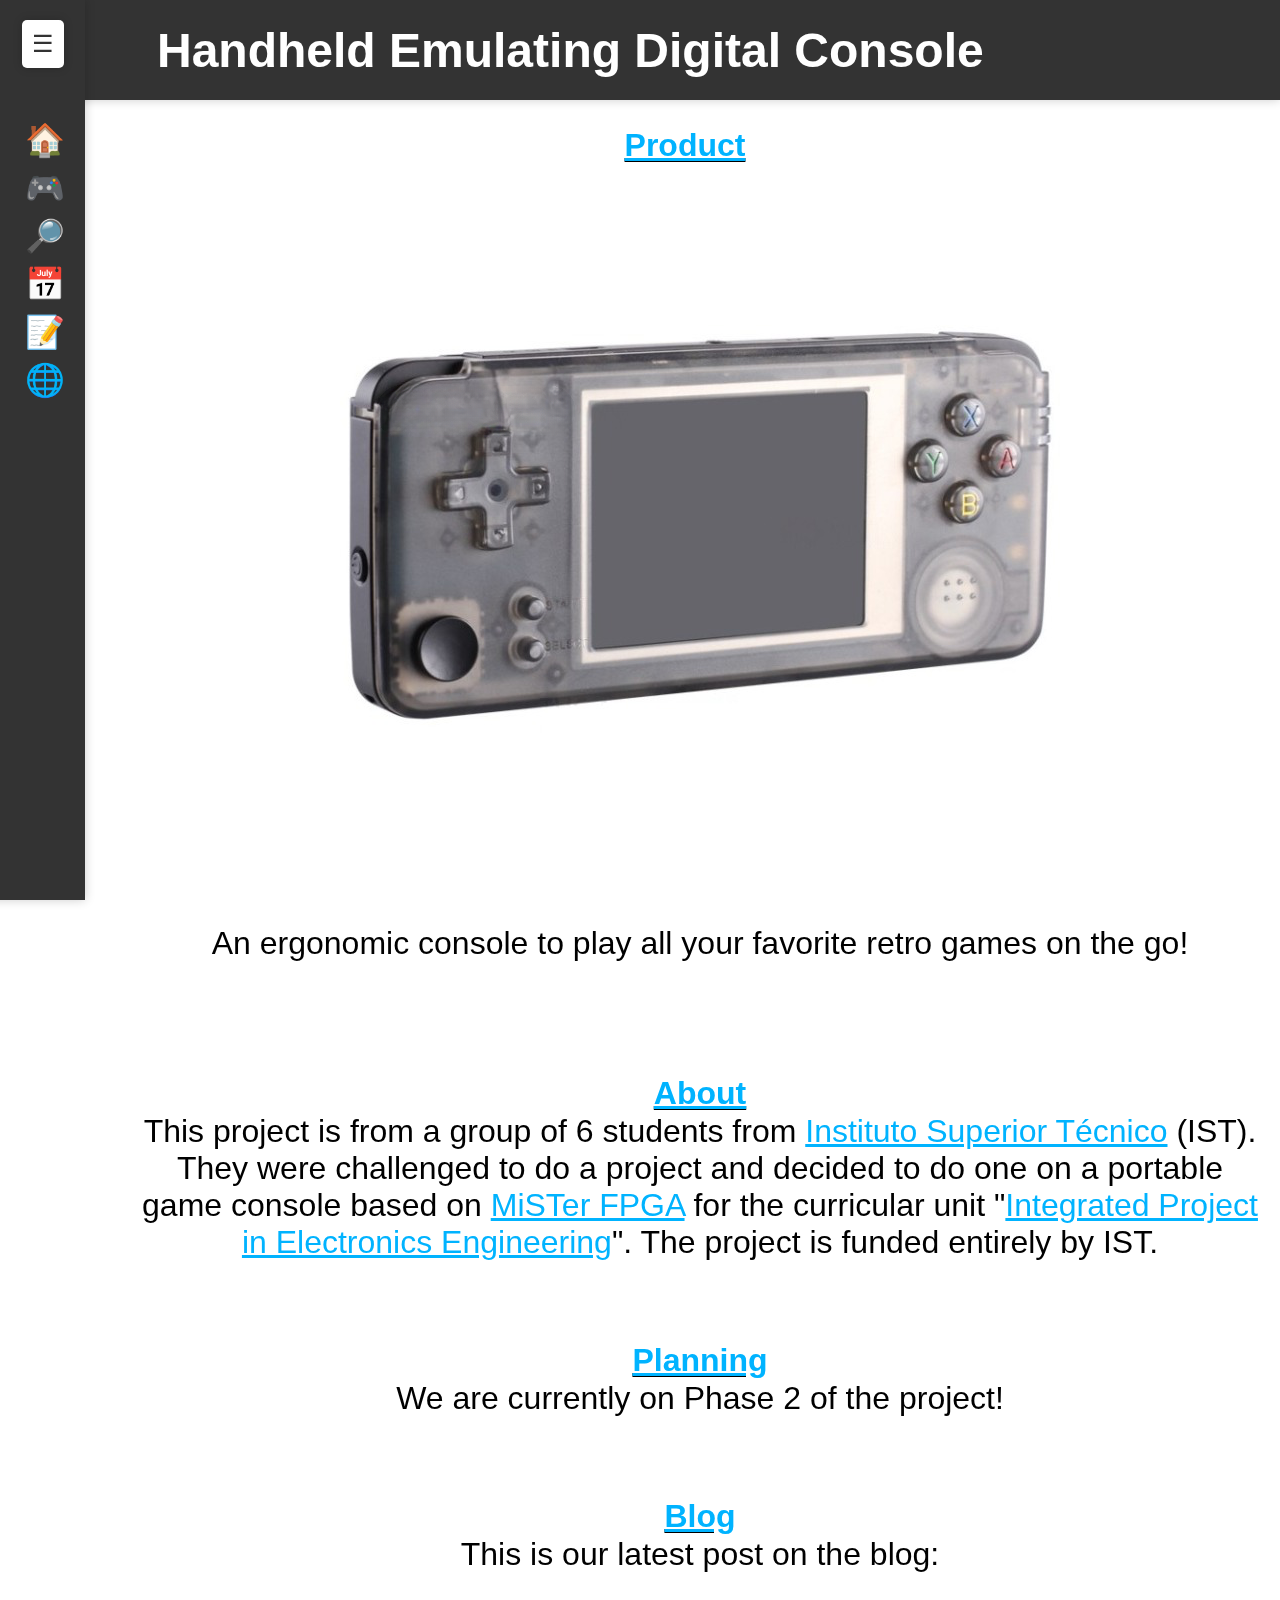
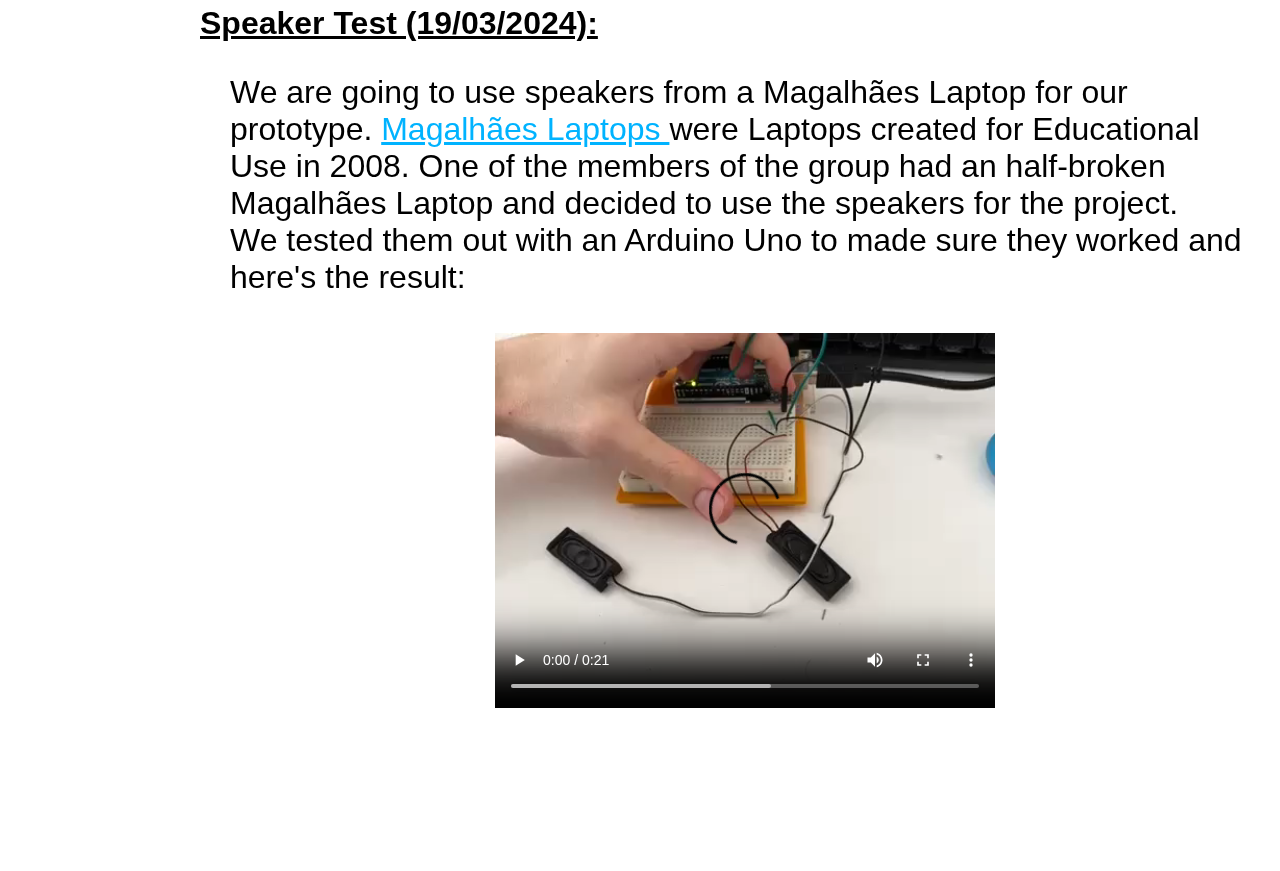
<file: index.html>
<!DOCTYPE html>
<html lang="en">

<head>
    <!-- Google tag (gtag.js) (to track view data)-->
    <script async src="https://www.googletagmanager.com/gtag/js?id=G-NCWCFZ0TM6"></script>
    <script>
        window.dataLayer = window.dataLayer || [];
        function gtag(){dataLayer.push(arguments);}
        gtag('js', new Date());

        gtag('config', 'G-NCWCFZ0TM6');
    </script>


    <meta charset="UTF-8">
    <meta name="viewport" content="width=device-width, initial-scale=1.0">
    <meta name="description" content="HomePage, Category: Gaming, Type: Project, Emulation, Console, Size: Handheld">

    <title>Handheld Emulating Digital Console</title>
    <link rel="icon" type="icon" href="Images/gameboy_favicon.png">
    
    <link rel="stylesheet" href="CSS_Styles/media.css">
    <link rel="stylesheet" href="CSS_Styles/rootAndAll.css">
    <link rel="stylesheet" href="CSS_Styles/header.css">
    <link rel="stylesheet" href="CSS_Styles/body.css">
    <link rel="stylesheet" href="CSS_Styles/main.css">
    <link rel="stylesheet" href="CSS_Styles/menu.css">
    
    <script src="scripts.js" type="text/javascript" defer></script>
</head>

<body>
    <main>
        <section id="home_OnPage">
            <div id="product_home" class="center">
                <h2 class="general_title center">
                    <a href="product.html" target="_self">Product</a>
                </h2>
                <img src="Images/console.webp" alt="Handheld Emulating Digital Console"></img>
                <p>An ergonomic console to play all your favorite retro games on the go!</p>
            </div>
            <br><br>
            
            <div id="about_home">
                <h2 class="general_title center">
                    <a href="about.html" target="_self">About</a>
                </h2>
                <p class="center">
                    This project is from a group of 6 students from
                    <a href="https://tecnico.ulisboa.pt/" target="_blank">Instituto Superior Técnico</a> (IST).
                    They were challenged to do a project and decided to do one on a portable game console based on
                    <a href="https://mister-devel.github.io/MkDocs_MiSTer/" target="_blank">MiSTer FPGA</a>
                    for the curricular unit
                    "<a href="https://fenix.tecnico.ulisboa.pt/disciplinas/PI113/2023-2024/2-semestre" target="_blank">Integrated Project in Electronics Engineering</a>".
                    The project is funded entirely by IST.
                </p>
            </div>
            <br><br>

            <div id="planning_home">
                <h2 class="general_title center">
                    <a href="planning.html" target="_self">Planning</a>
                </h2>
                <p class="center">We are currently on Phase 2 of the project!</p>
            </div>
            <br><br>

            <div id="changelog_home">
                <h2 class="general_title center">
                    <a href="changelog.html" target="_self">Blog</a>
                </h2>
                <p class="center">This is our latest post on the blog:</p>
                
                <div id="Update_13">
                    <h3 class="general_title">Speaker Test (19/03/2024):</h3>
                    <p class="tabbingLVL2">
                        We are going to use speakers from a Magalhães Laptop for our prototype.
                        <a href="https://pt.wikipedia.org/wiki/Portátil_Magalhães" target="_self">
                            Magalhães Laptops
                        </a>
                        were Laptops created for Educational Use in 2008.
                        One of the members of the group had an half-broken Magalhães Laptop
                        and decided to use the speakers for the project.<br>
                        We tested them out with an Arduino Uno to made sure they worked
                        and here's the result:<br><br>
                        <video class="center format_video_v" width="75%" height="auto" controls>
                            <source src="Video/Speaker_Test.mov" type="video/mp4">
                            Your browser does not support the video tag.
                        </video>
                    </p>
                    <br>
                </div>
            </div>
            <br><br>

        </section>
    </main>
</body>

</html>
</file>
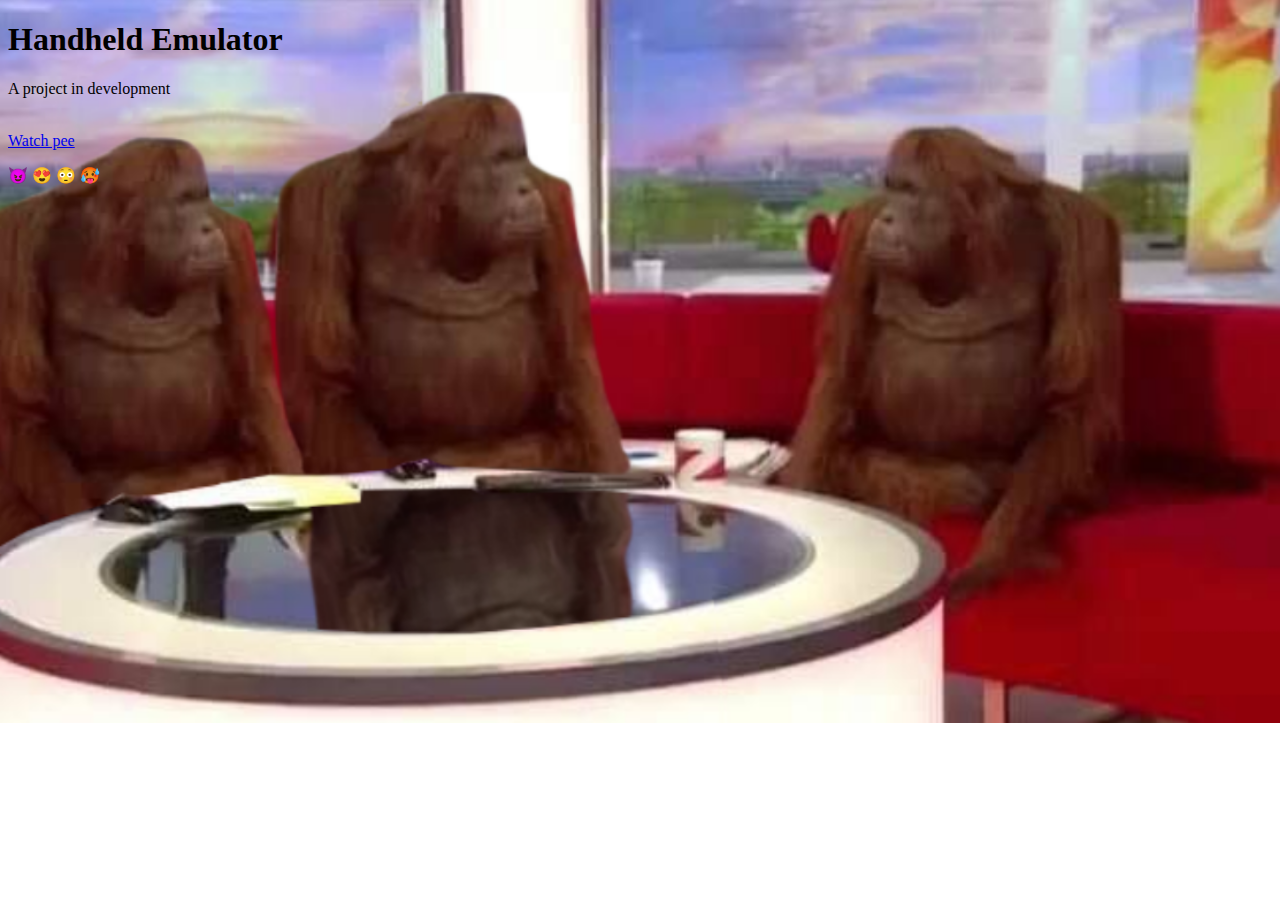
<file: Site/index.html>
<!DOCTYPE html>
<html lang="en">
<head>
    <meta charset="UTF-8"/>
    <title>Handheld Emulator </title>
    <link rel = "icon" href =  
"https://cdn3.iconfinder.com/data/icons/object-emoji/50/Gameboy-512.png" 
            type = "image/x-icon"> 
</head>

<body style='background-image: url("xdd.png") ; background-repeat: no-repeat; background-size: cover;'>
    <h1 title="title">Handheld Emulator</h1>
    <p>A project in development</p>
    <p></p>
    <br>
        <a target="_blank" rel="noopener noreferrer" href="https://www.youtube.com/watch?v=dQw4w9WgXcQ">Watch pee</a>
    </br>
    <p>&#128520 &#128525 &#128563 &#129397</p>
</body>
</html>
</file>
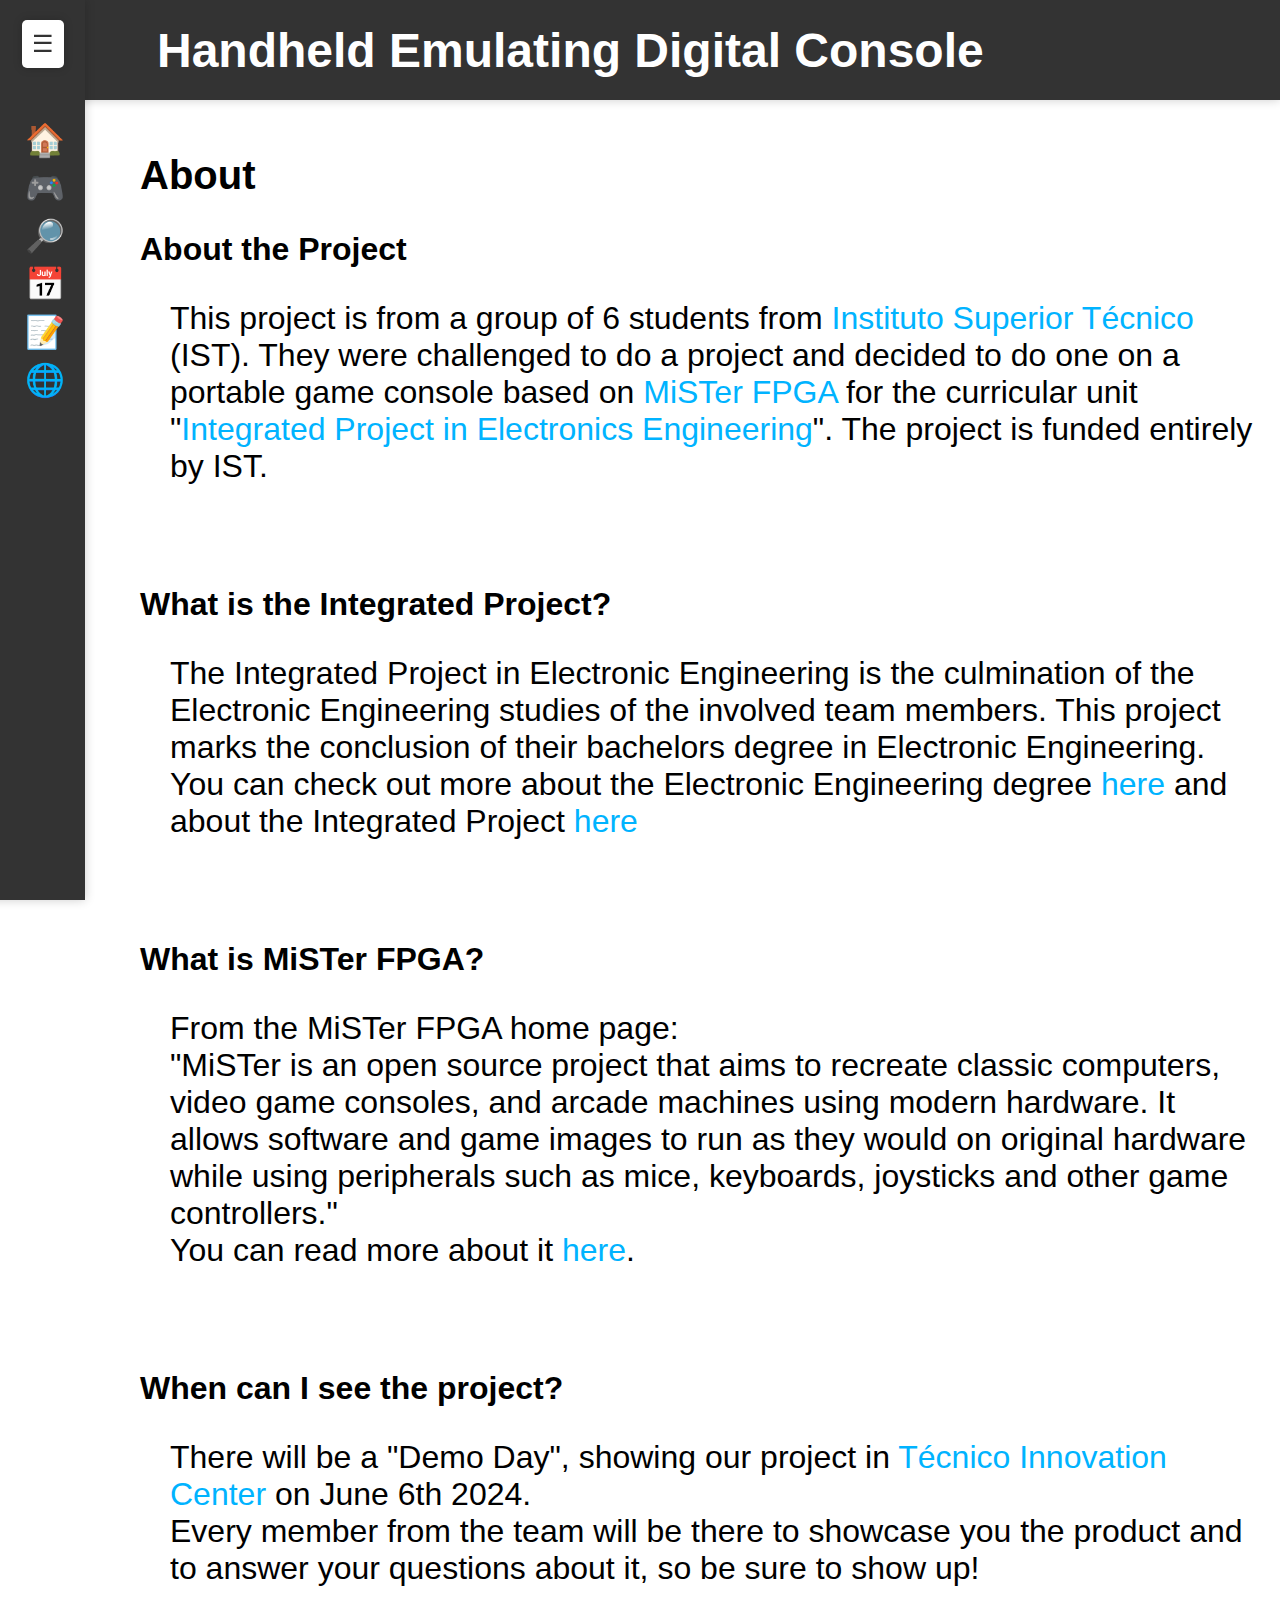
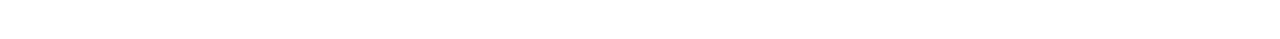
<file: about.html>
<!DOCTYPE html>
<html lang="en">


<head>
    <!-- Google tag (gtag.js) (to track view data)-->
    <script async src="https://www.googletagmanager.com/gtag/js?id=G-NCWCFZ0TM6"></script>
    <script>
        window.dataLayer = window.dataLayer || [];
        function gtag(){dataLayer.push(arguments);}
        gtag('js', new Date());

        gtag('config', 'G-NCWCFZ0TM6');
    </script>

    
    <meta charset="UTF-8">
    <meta name="viewport" content="width=device-width, initial-scale=1.0">
    <meta name="description" content="HomePage, Category: Gaming, Type: Project, Emulation, Console, Size: Handheld">

    <title>Handheld Emulating Digital Console</title>
    <link rel="icon" type="icon" href="Images/gameboy_favicon.png">

    <link rel="stylesheet" href="CSS_Styles/media.css">
    <link rel="stylesheet" href="CSS_Styles/rootAndAll.css">
    <link rel="stylesheet" href="CSS_Styles/header.css">
    <link rel="stylesheet" href="CSS_Styles/body.css">
    <link rel="stylesheet" href="CSS_Styles/main.css">
    <link rel="stylesheet" href="CSS_Styles/menu.css">

    <script src="scripts.js" type="text/javascript" defer></script>
</head>

<body>
    <main>
        <section id="about">
            <h2>About</h2>
            <h3>About the Project</h3>
            <p class="tabbingLVL2">
                This project is from a group of 6 students from
                <a href="https://tecnico.ulisboa.pt/" target="_blank" class="noline">Instituto Superior Técnico</a> (IST).
                They were challenged to do a project and decided to do one on a portable game console based on
                <a href="https://mister-devel.github.io/MkDocs_MiSTer/" target="_blank" class="noline">MiSTer FPGA</a>
                for the curricular unit
                "<a href="https://fenix.tecnico.ulisboa.pt/disciplinas/PI113/2023-2024/2-semestre" target="_blank" class="noline">Integrated Project in Electronics Engineering</a>".
                The project is funded entirely by IST.
            </p>
            <br>
            
            <h3>What is the Integrated Project?</h3>
            <p class="tabbingLVL2">
                The Integrated Project in Electronic Engineering is the culmination of the Electronic Engineering studies of the involved team members.
                This project marks the conclusion of their bachelors degree in Electronic Engineering.<br>
                You can check out more about the Electronic Engineering degree 
                <a href="https://fenix.tecnico.ulisboa.pt/cursos/lee/descricao" target="_blank" class="noline">here</a>
                and about the Integrated Project
                <a href="https://fenix.tecnico.ulisboa.pt/disciplinas/PI113/2023-2024/2-semestre" target="_blank" class="noline">here</a>
            </p>
            <br>

            <h3>What is MiSTer FPGA?</h3>
            <p class="tabbingLVL2">
                From the MiSTer FPGA home page:<br>
                "MiSTer is an open source project that aims to recreate classic computers, video game consoles, and arcade machines using modern hardware.
                It allows software and game images to run as they would on original hardware while using peripherals such as mice, keyboards, joysticks and other game controllers."<br>
                You can read more about it
                <a href="https://mister-devel.github.io/MkDocs_MiSTer/" target="_blank" class="noline">here</a>.
            </p>
            <br>
            
            <h3>When can I see the project?</h3>
            <p class="tabbingLVL2">
                There will be a "Demo Day", showing our project in
                <a href="https://maps.app.goo.gl/vQHvLdxCWQgX18626" target="_blank" class="noline">Técnico Innovation Center</a>
                on June 6th 2024.<br>
                Every member from the team will be there to showcase you the product and to answer your questions about it, so be sure to show up!
            </p>
        </section>
    </main>
</body>

</html>
</file>
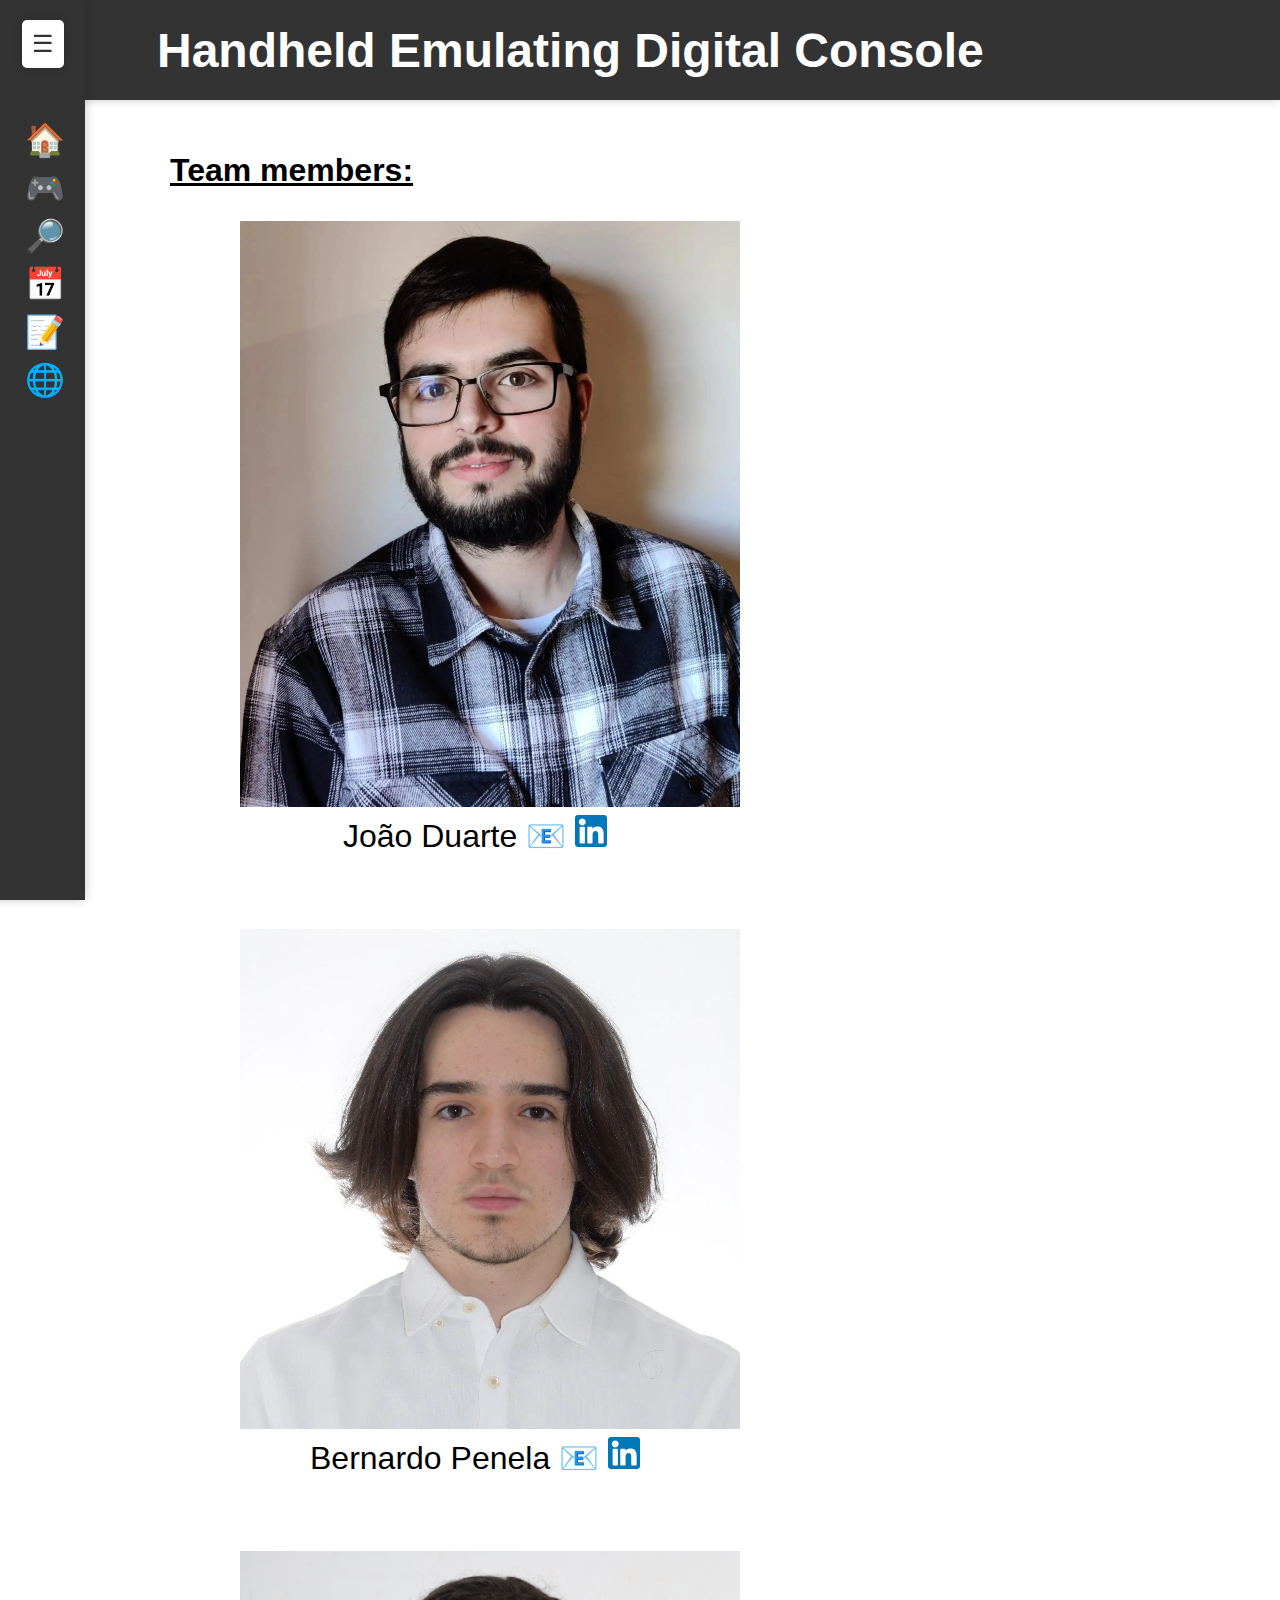
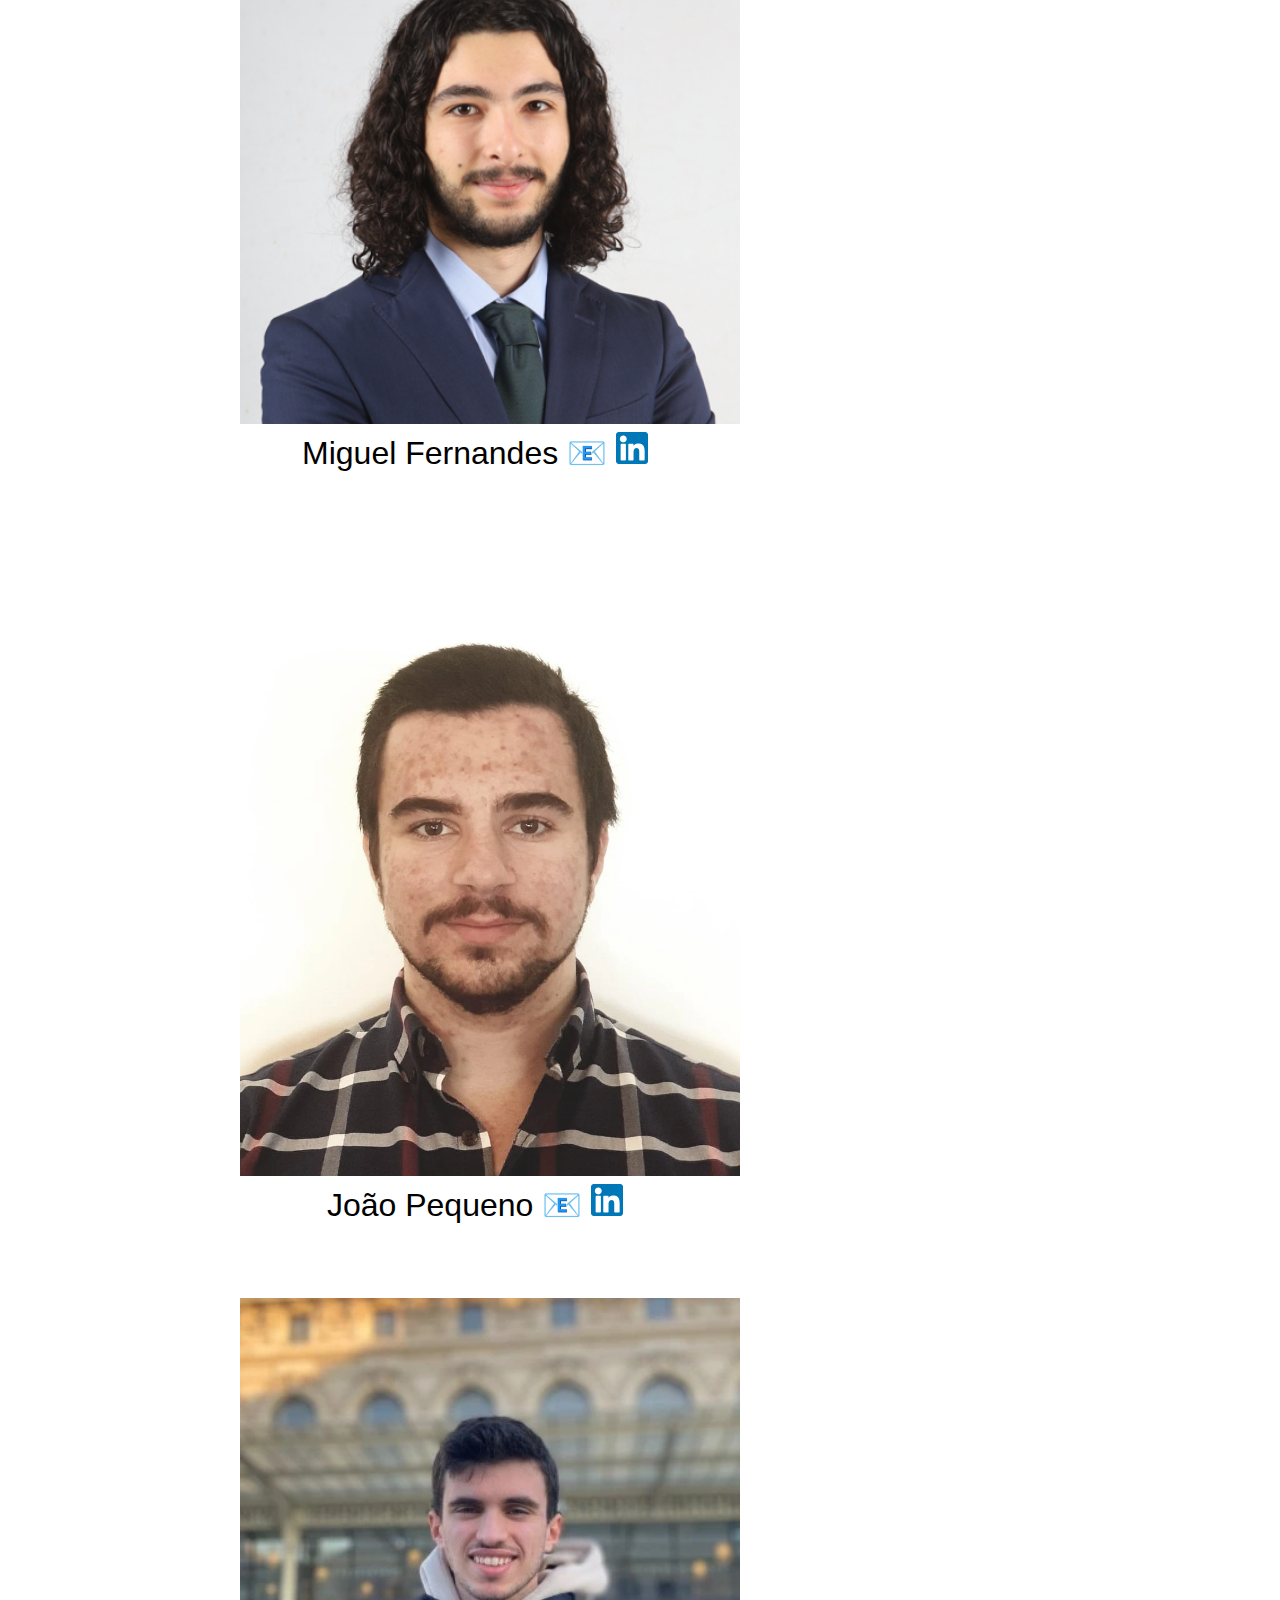
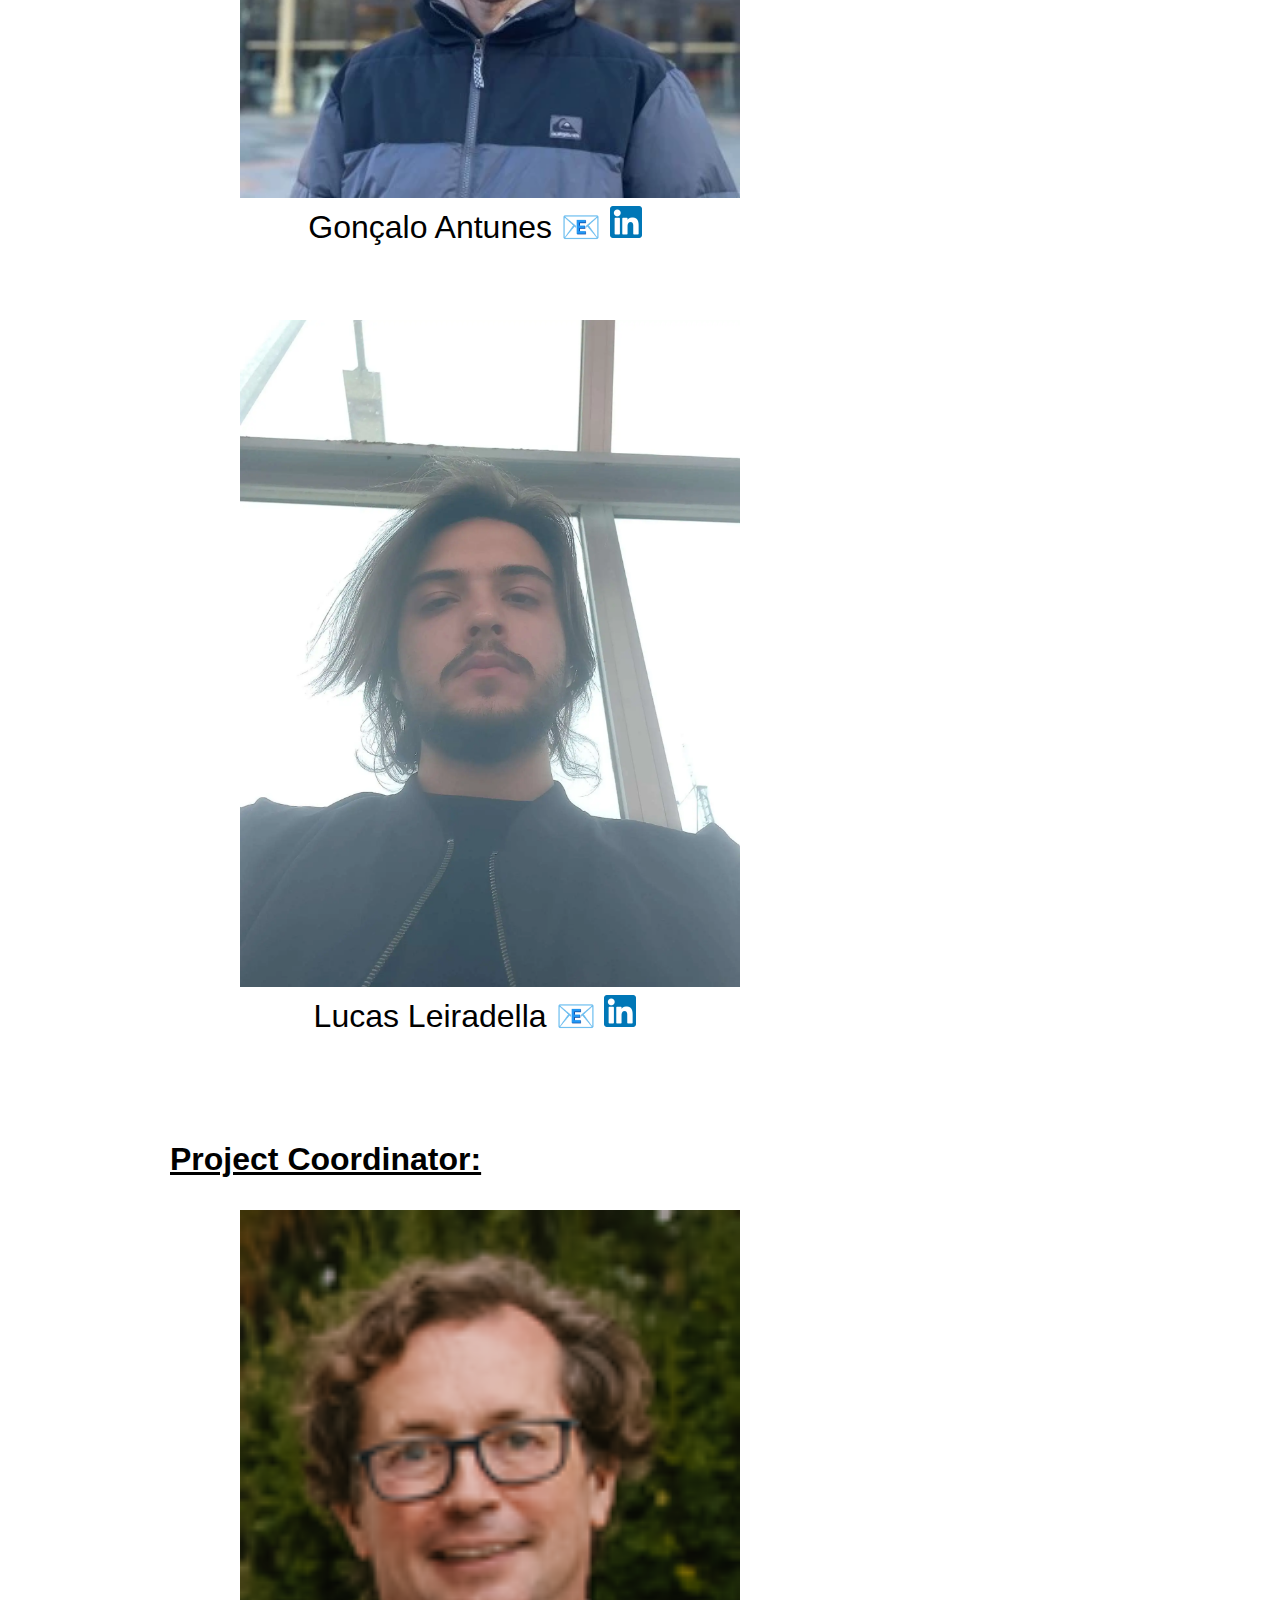
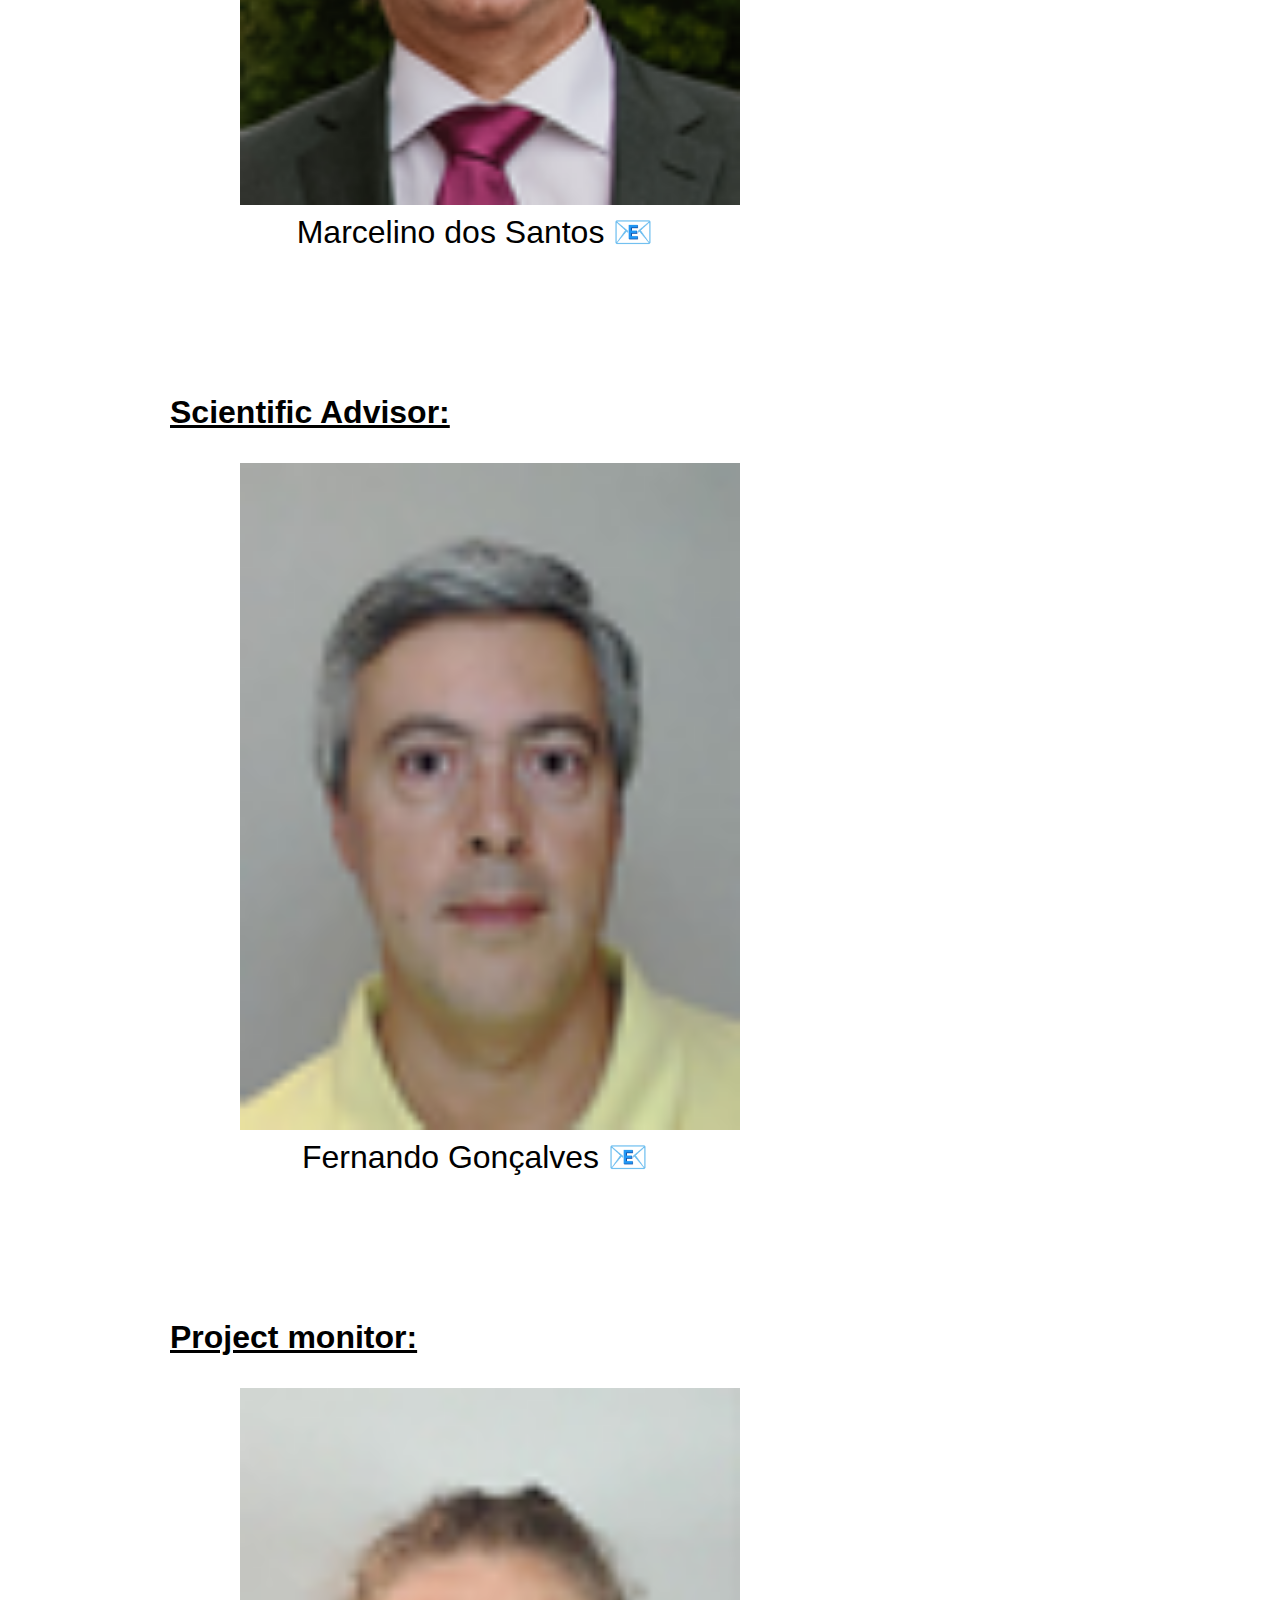
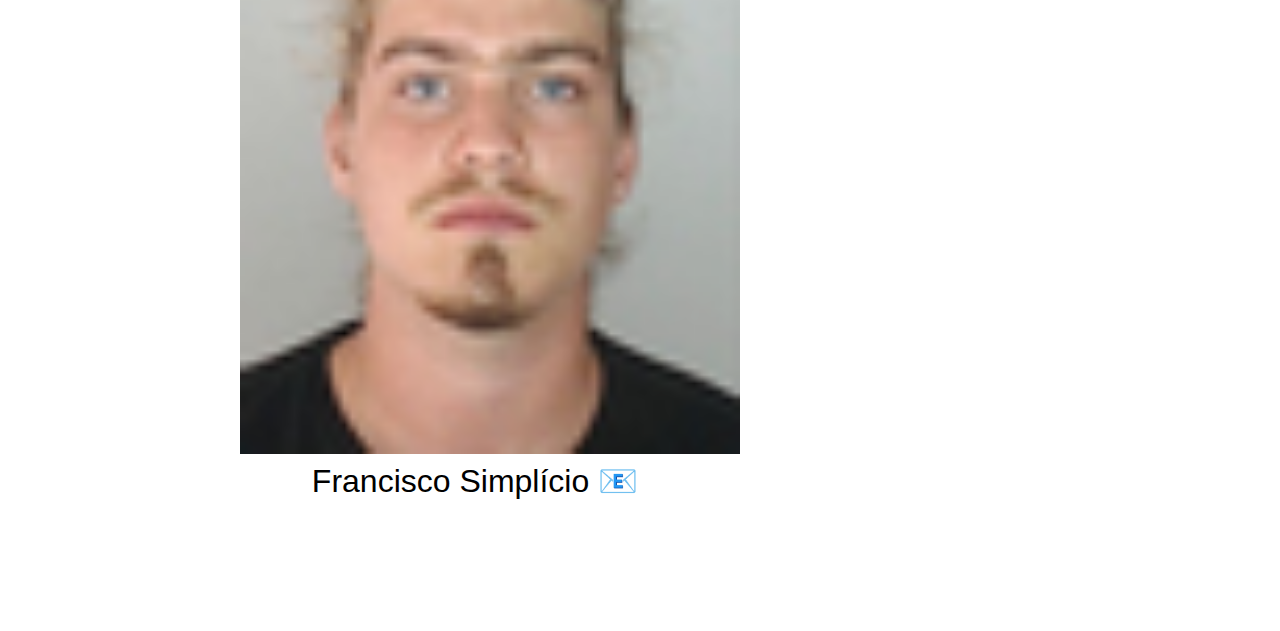
<file: contacts.html>
<!DOCTYPE html>
<html lang="en">


<head>
    <!-- Google tag (gtag.js) (to track view data)-->
    <script async src="https://www.googletagmanager.com/gtag/js?id=G-NCWCFZ0TM6"></script>
    <script>
        window.dataLayer = window.dataLayer || [];
        function gtag(){dataLayer.push(arguments);}
        gtag('js', new Date());

        gtag('config', 'G-NCWCFZ0TM6');
    </script>

    
    <meta charset="UTF-8">
    <meta name="viewport" content="width=device-width, initial-scale=1.0">
    <meta name="description" content="HomePage, Category: Gaming, Type: Project, Emulation, Console, Size: Handheld">

    <title>Handheld Emulating Digital Console</title>
    <link rel="icon" type="icon" href="Images/gameboy_favicon.png">

    <link rel="stylesheet" href="CSS_Styles/media.css">
    <link rel="stylesheet" href="CSS_Styles/rootAndAll.css">
    <link rel="stylesheet" href="CSS_Styles/header.css">
    <link rel="stylesheet" href="CSS_Styles/body.css">
    <link rel="stylesheet" href="CSS_Styles/main.css">
    <link rel="stylesheet" href="CSS_Styles/menu.css">

    <script src="scripts.js" type="text/javascript" defer></script>
</head>

<body>
    <main>
        <section id="contacts_OnPage">
            <div>
                <h3 class="general_title">Team members:</h3>
                <div class="tabbingLVL1">
                    <div class="fotos_v">
                        <img src="Fotos/JD.webp" class="fotos_v" alt="Foto João Duarte"></img>
                        <br>
                        <div class="center">
                            <span>João Duarte</span>
                            <a href="mailto:joao.francisco.fonseca.duarte@tecnico.ulisboa.pt" class="noline">📧</a>
                            <a href="https://www.linkedin.com/in/joão-f-f-duarte/" target="_blank" class="noline">
                                <img src="Images/linked_in_icon.webp" alt="Linked In"></img>
                            </a>
                        </div>
                        <br><br>
                    </div>

                    <div class="fotos_v">
                        <img src="Fotos/BP.webp" class="fotos_v" alt="Foto Bernardo Penela"></img>
                        <br>
                        <div class="center">
                            <span>Bernardo Penela</span>
                            <a href="mailto:bernardo.q.penela@tecnico.ulisboa.pt" class="noline">📧</a>
                            <a href="https://www.linkedin.com/in/bernardo-penela-121031202/" target="_blank" class="noline">
                                <img src="Images/linked_in_icon.webp" alt="Linked In"></img>
                            </a>
                        </div>
                        <br><br>
                    </div>

                    <div class="fotos_v">
                        <img src="Fotos/MF.webp" class="fotos_v" alt="Foto Miguel Fernandes"></img>
                        <br>
                        <div class="center">
                            <span>Miguel Fernandes</span>
                            <a href="mailto:miguel.francisco.fernandes@tecnico.ulisboa.pt" class="noline">📧</a>
                            <a href="https://www.linkedin.com/in/miguel-fernandes-4226722b2/" target="_blank" class="noline">
                                <img src="Images/linked_in_icon.webp" alt="Linked In"></img>
                            </a>
                        </div>
                        <br><br>
                    </div>
                    
                    <div class="fotos_v">
                        <img src="Fotos/JP.webp" class="fotos_v" alt="Foto João Pequeno"></img>
                        <br>
                        <div class="center">
                            <span>João Pequeno</span>
                            <a href="mailto:joao.pequeno@tecnico.ulisboa.pt" class="noline">📧</a>
                            <a href="https://www.linkedin.com/in/joaocatelapequeno/" target="_blank" class="noline">
                                <img src="Images/linked_in_icon.webp" alt="Linked In"></img>
                            </a>
                        </div>
                        <br><br>
                    </div>
                    
                    <div class="fotos_v">
                        <img src="Fotos/GA.webp" class="fotos_v" alt="Foto Gonçalo Antunes"></img>
                        <br>
                        <div class="center">
                            <span>Gonçalo Antunes</span>
                            <a href="mailto:goncalo.monteiro.antunes@tecnico.ulisboa.pt" class="noline">📧</a>
                            <a href="https://www.linkedin.com/in/gon%C3%A7alo-antunes-05204b224/" target="_blank" class="noline">
                                <img src="Images/linked_in_icon.webp" alt="Linked In"></img>
                            </a>
                        </div>
                        <br><br>
                    </div>
                    
                    <div class="fotos_v">
                        <img src="Fotos/LL.webp" class="fotos_v" alt="Foto Lucas Leiradella"></img>
                        <br>
                        <div class="center">
                            <span>Lucas Leiradella</span>
                            <a href="mailto:lucas.leiradella@tecnico.ulisboa.pt" class="noline">📧</a>
                            <a href="https://www.linkedin.com/in/lucas-leiradella-2a11b72b2/" target="_blank" class="noline">
                                <img src="Images/linked_in_icon.webp" alt="Linked In"></img>
                            </a>
                        </div>
                        <br><br>
                    </div>
                </div>

                <h3 class="general_title">Project Coordinator:</h3>
                <div class="tabbingLVL1">
                    <div class="fotos_v">
                        <img src="Fotos/MS.webp" class="fotos_v" alt="Foto Marcelino dos Santos"></img>
                        <br>
                        <div class="center">
                            <span>Marcelino dos Santos</span>
                            <a href="mailto:marcelino.santos@tecnico.ulisboa.pt" class="noline">📧</a>
                        </div>
                        <br><br>
                    </div>
                </div>
                <br>

                <h3 class="general_title">Scientific Advisor:</h3>
                <div class="tabbingLVL1">
                    <div class="fotos_v">
                        <img src="Fotos/FG.webp" class="fotos_v" alt="Foto Fernando Gonçalves"></img>
                        <br>
                        <div class="center">
                            <span>Fernando Gonçalves</span>
                            <a href="mailto:fernando.d.goncalves@tecnico.ulisboa.pt" class="noline">📧</a>
                        </div>
                        <br><br>
                    </div>
                </div>
                <br>

                <h3 class="general_title">Project monitor:</h3>
                <div class="tabbingLVL1">
                    <div class="fotos_v">
                        <img src="Fotos/FS.webp" class="fotos_v" alt="Foto Francisco Simplício"></img>
                        <br>
                        <div class="center">
                            <span>Francisco Simplício</span>
                            <a href="mailto:franciscosimplicio@tecnico.ulisboa.pt" class="noline">📧</a>
                        </div>
                        <br><br>
                    </div>
                </div>
                <br>
            </div>
        </section>
    </main>
</body>

</html>
</file>
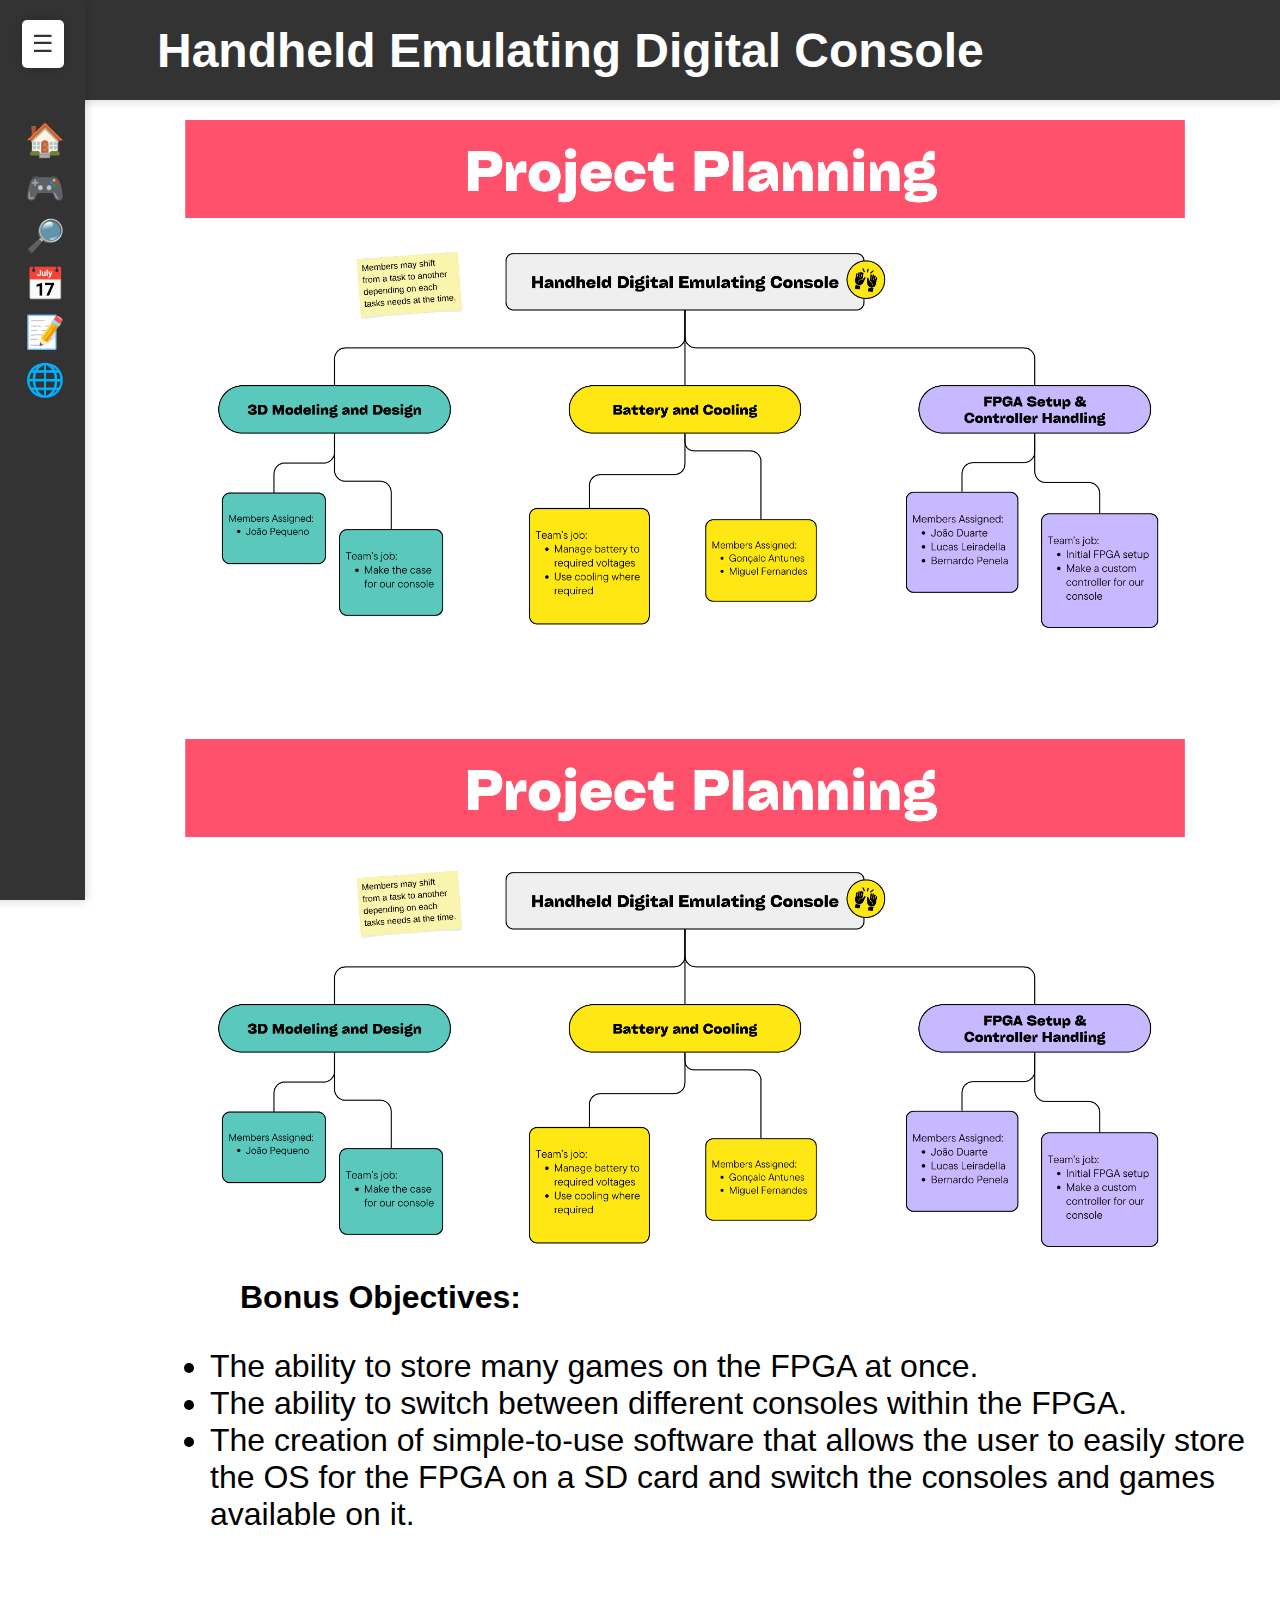
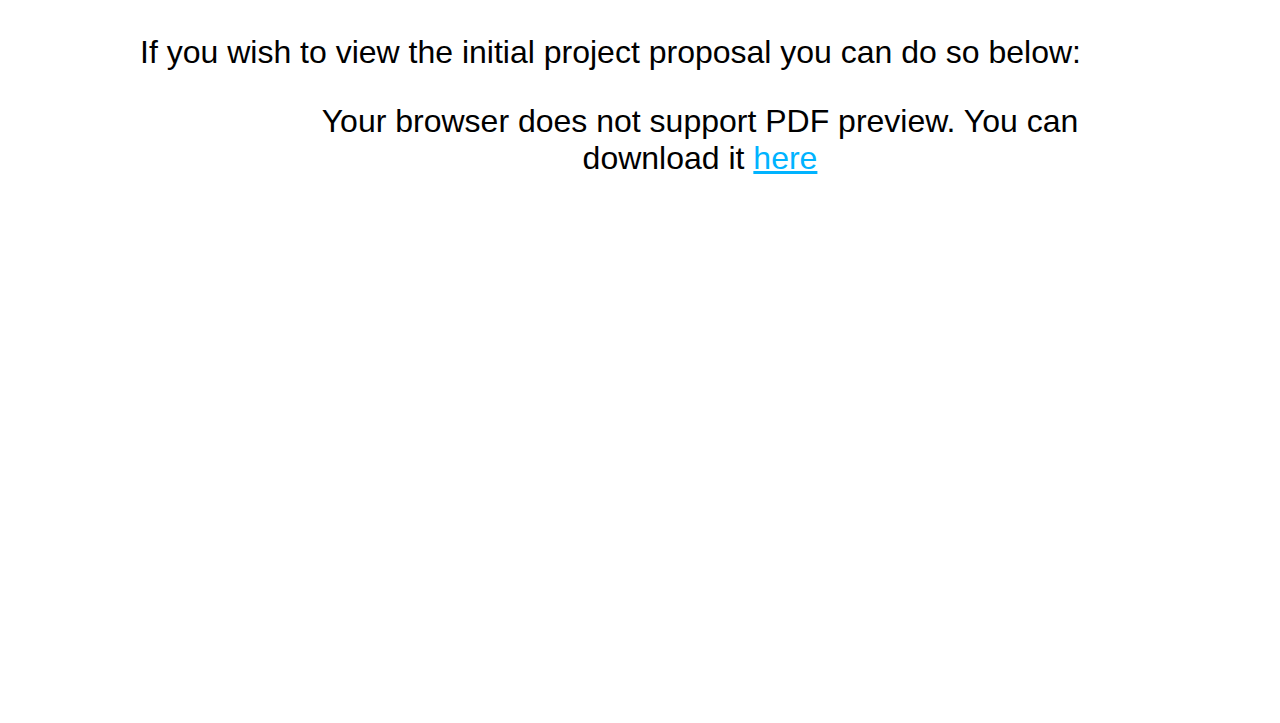
<file: planning.html>
<!DOCTYPE html>
<html lang="en">


<head>
    <!-- Google tag (gtag.js) (to track view data)-->
    <script async src="https://www.googletagmanager.com/gtag/js?id=G-NCWCFZ0TM6"></script>
    <script>
        window.dataLayer = window.dataLayer || [];
        function gtag(){dataLayer.push(arguments);}
        gtag('js', new Date());

        gtag('config', 'G-NCWCFZ0TM6');
    </script>

    
    <meta charset="UTF-8">
    <meta name="viewport" content="width=device-width, initial-scale=1.0">
    <meta name="description" content="HomePage, Category: Gaming, Type: Project, Emulation, Console, Size: Handheld">

    <title>Handheld Emulating Digital Console</title>
    <link rel="icon" type="icon" href="Images/gameboy_favicon.png">

    <link rel="stylesheet" href="CSS_Styles/media.css">
    <link rel="stylesheet" href="CSS_Styles/rootAndAll.css">
    <link rel="stylesheet" href="CSS_Styles/header.css">
    <link rel="stylesheet" href="CSS_Styles/body.css">
    <link rel="stylesheet" href="CSS_Styles/main.css">
    <link rel="stylesheet" href="CSS_Styles/menu.css">
    
    <script src="scripts.js" type="text/javascript" defer></script>
</head>

<body>
    <main>
        <section id="planning_OnPage">
                <img
                    src="Images/planning.webp"
                    class="center fotos_h"
                    alt="Project Roadmap">
                </img>
                <br><br><br>
                <img
                    src="Images/roadmap.webp"
                    class="center fotos_h"
                    alt="Project Roadmap">
                </img>
                <ul>
                    <h3><b>Bonus Objectives:</b></h3>
                    <li>The ability to store many games on the FPGA at once.</li>
                    <li>The ability to switch between different consoles within the FPGA.</li>
                    <li>The creation of simple-to-use software that allows the user to easily store the OS for the FPGA on a SD card and switch the consoles and games available on it.</li>
                </ul>
                <br>
                <p>
                    If you wish to view the initial project proposal you can do so below:
                </p>
                <object data="Other_Files/project-proposal.pdf" type="application/pdf" width="70%" height="600px" class="center">
                    <p>Your browser does not support PDF preview. You can download it <a href="Other_Files/project-proposal.pdf" download>here</a> </p>
                </object>
        </section>
    </main>
</body>

</html>
</file>
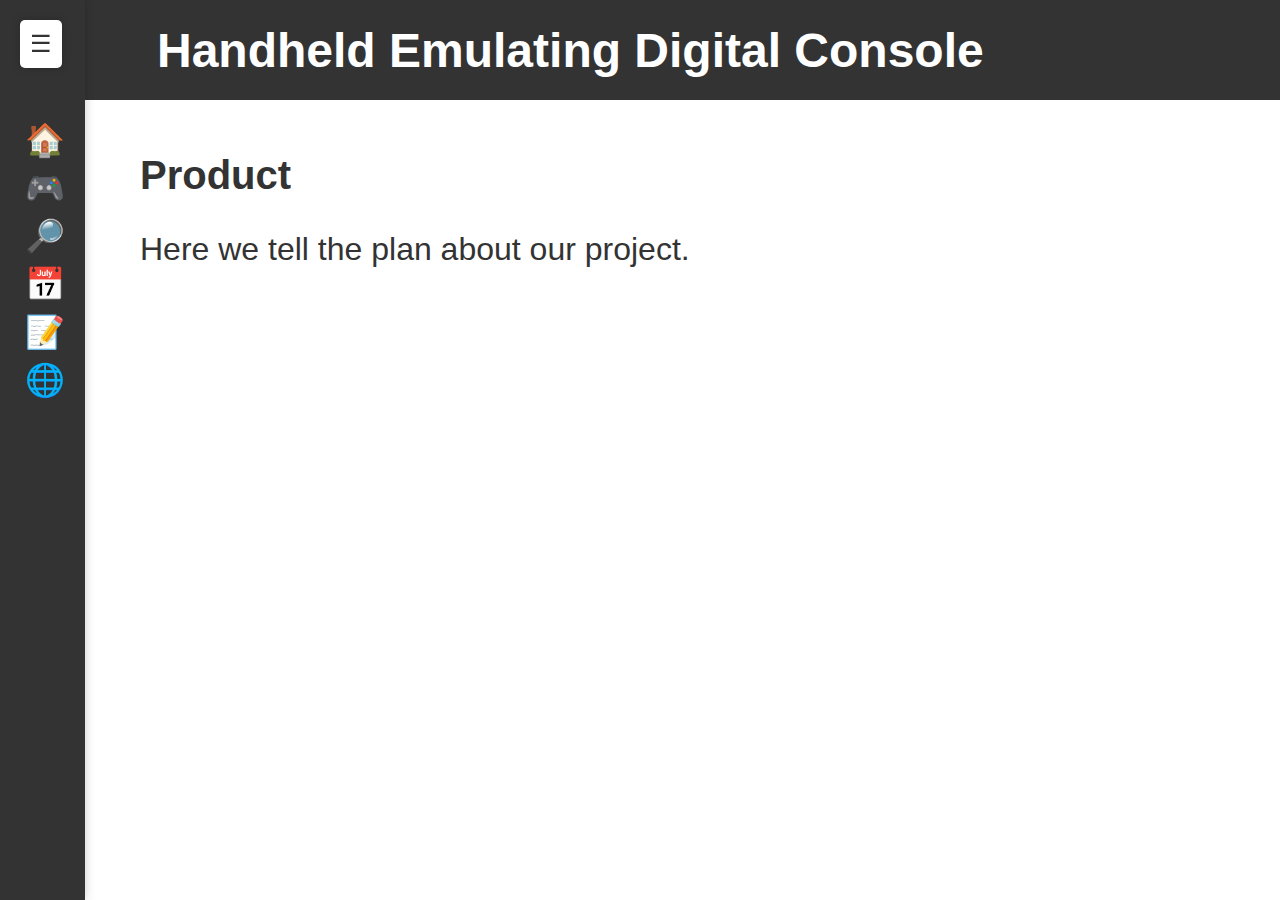
<file: Product.html>
<!DOCTYPE html>
<html lang="en">

<head>
    <meta charset="UTF-8">
    <meta name="viewport" content="width=device-width, initial-scale=1.0">
    <title>Handheld Emulating Digital Console</title>
    <link rel="stylesheet" href="styles.css">
    <script src="scripts.js" type="text/javascript" defer></script>
</head>

<body>
    <main>
        <section id="planing">
            <h2>Product</h2>
            <p>Here we tell the plan about our project.</p>
        </section>
    </main>
</body>

</html>
</file>
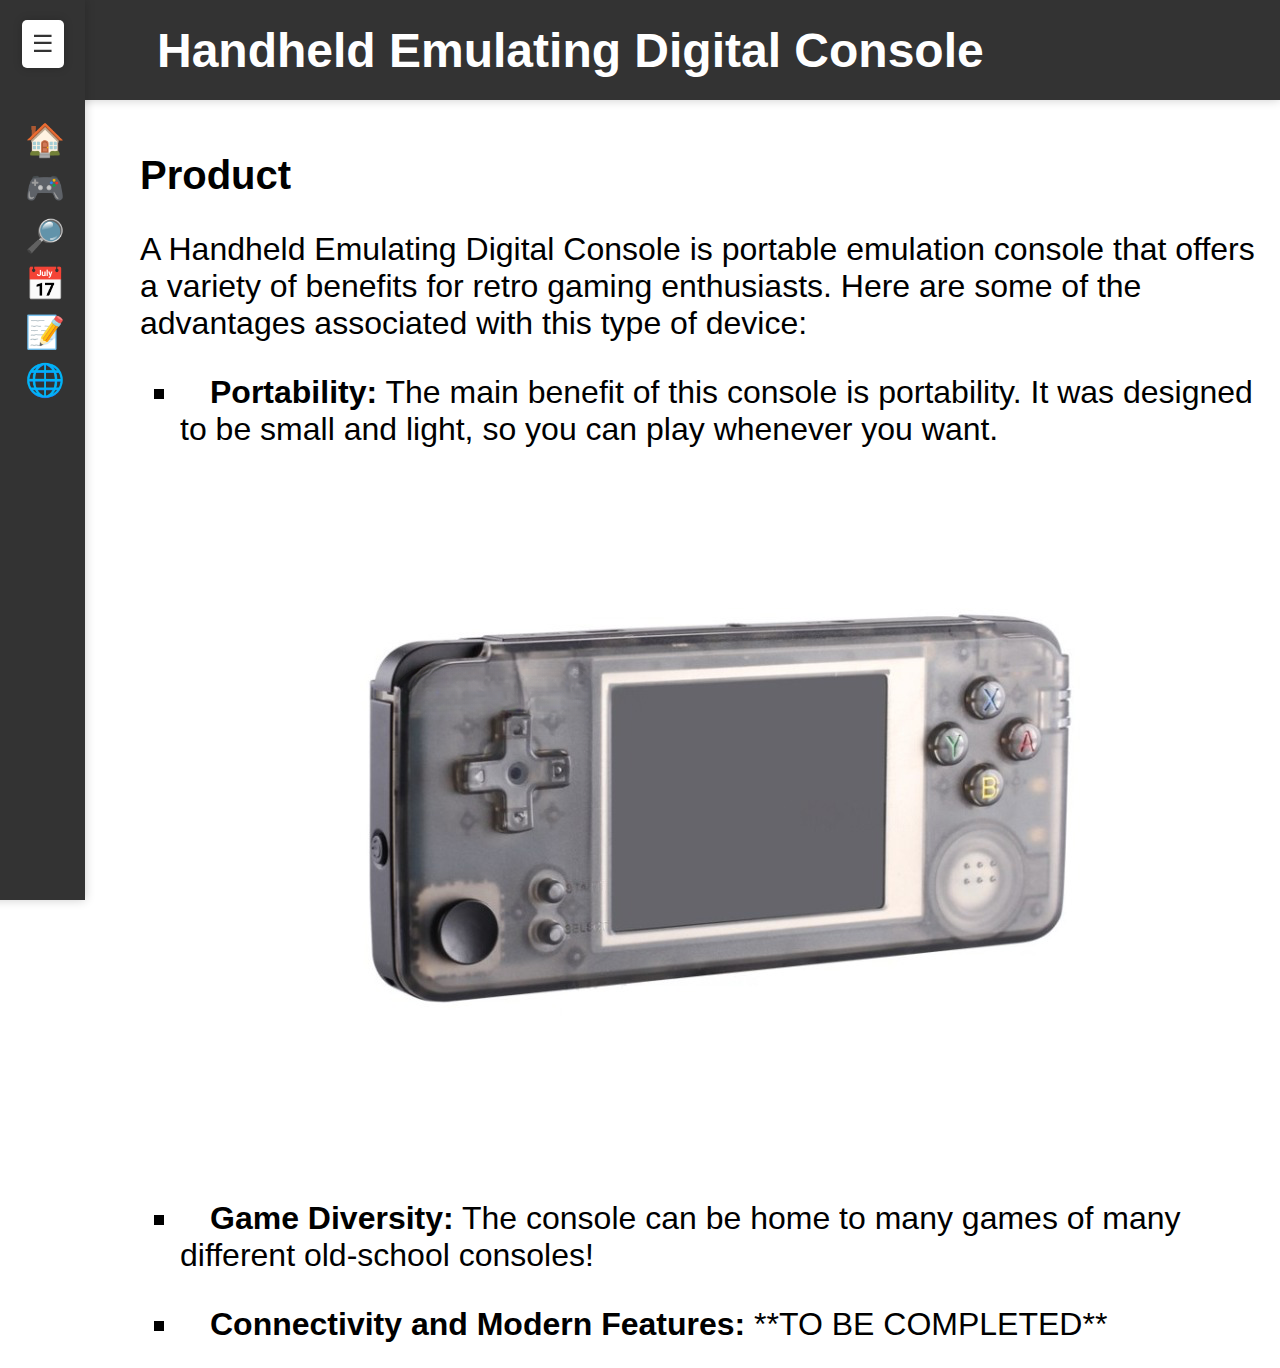
<file: product.html>
<!DOCTYPE html>
<html lang="en">

<head>
    <!-- Google tag (gtag.js) (to track view data)-->
    <script async src="https://www.googletagmanager.com/gtag/js?id=G-NCWCFZ0TM6"></script>
    <script>
        window.dataLayer = window.dataLayer || [];
        function gtag(){dataLayer.push(arguments);}
        gtag('js', new Date());

        gtag('config', 'G-NCWCFZ0TM6');
    </script>

    
    <meta charset="UTF-8">
    <meta name="viewport" content="width=device-width, initial-scale=1.0">
    <meta name="description" content="HomePage, Category: Gaming, Type: Project, Emulation, Console, Size: Handheld">

    <title>Handheld Emulating Digital Console</title>
    <link rel="icon" type="icon" href="Images/gameboy_favicon.png">

    <link rel="stylesheet" href="CSS_Styles/media.css">
    <link rel="stylesheet" href="CSS_Styles/rootAndAll.css">
    <link rel="stylesheet" href="CSS_Styles/header.css">
    <link rel="stylesheet" href="CSS_Styles/body.css">
    <link rel="stylesheet" href="CSS_Styles/main.css">
    <link rel="stylesheet" href="CSS_Styles/menu.css">
    
    <script src="scripts.js" type="text/javascript" defer></script>
</head>

<body>
    
    <main>
        <section id="product">
            <h2>Product</h2>
            <p>A Handheld Emulating Digital Console is portable emulation console that
            offers a variety of benefits for retro gaming enthusiasts. Here are some of the advantages 
            associated with this type of device:</p>
        </section>

    <ul class="custom-list">
        <li>
            <b>Portability:</b>
            The main benefit of this console is portability.
            It was designed to be small and light, so you can play whenever you want.
            <img
                src="Images/console.png"
                class="center"
                alt="Handheld Emulating Digital Console">
            </img>
        </li>
        
        <p></p>
        <li>
            <b>Game Diversity:</b>
            The console can be home to many games of many different old-school consoles!
        </li>
        <p></p>

        <li>
            <b>Connectivity and Modern Features:</b>
            **TO BE COMPLETED**
        </li>
    </ul>

    </main>

</body>

</html>
</file>
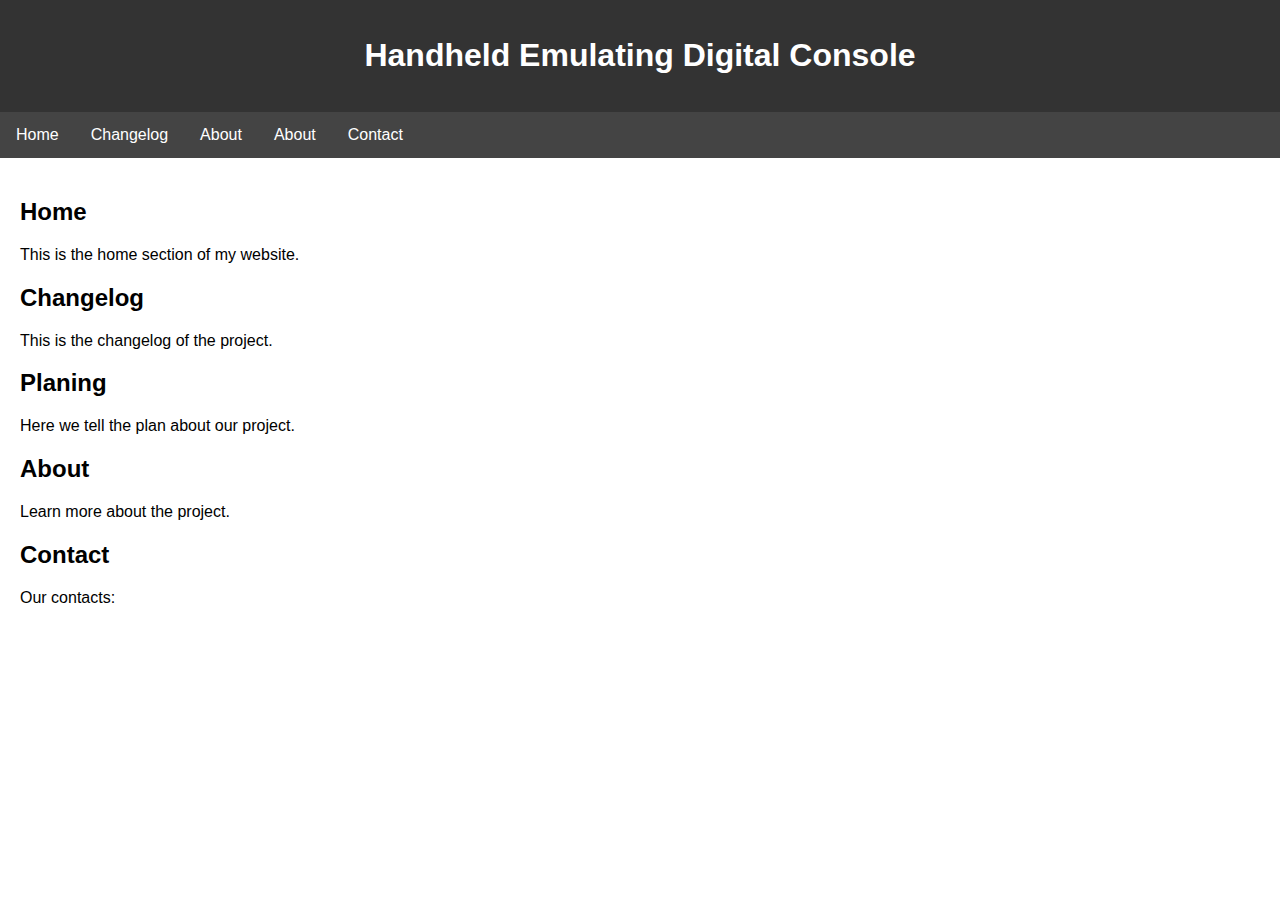
<file: Test Shit/example.html>
<!DOCTYPE html>
<html lang="en">

<link rel="stylesheet" href="styles.css">

<head>
    <meta charset="UTF-8">
    <meta name="viewport" content="width=device-width, initial-scale=1.0">
    <title>Handheld Emulating Digital Console</title>
</head>

<body>
    <header>
        <h1>Handheld Emulating Digital Console</h1>
    </header>

    <nav>
        <ul>
            <li><a href="#home">Home</a></li>
            <li><a href="#changelog">Changelog</a></li>
            <li><a href="#planing">About</a></li>
            <li><a href="#about">About</a></li>
            <li><a href="#contact">Contact</a></li>
        </ul>
    </nav>

    <main>
        <section id="home">
            <h2>Home</h2>
            <p>This is the home section of my website.</p>
        </section>
        
        <section id="changelog">
            <h2>Changelog</h2>
            <p>This is the changelog of the project.</p>
        </section>
        
        <section id="planing">
            <h2>Planing</h2>
            <p>Here we tell the plan about our project.</p>
        </section>

        <section id="about">
            <h2>About</h2>
            <p>Learn more about the project.</p>
        </section>

        <section id="contact">
            <h2>Contact</h2>
            <p>Our contacts:</p>
        </section>
    </main>
</body>

</html>
</file>
<file: CSS_Styles/media.css>
/************************************************/
/*********Screen Specific Style Changes**********/
/************************************************/

/* Extra small devices like phones*/
@media only screen and (max-width: 600px) {
    .col-1 {
        width: 25% !important;
    }

    [class*="col-"] {
        width: 75%;
    }

    /*Global css variables*/
    :root {
        --menu-box-width: 300px;
        --menu-img-height: 13px;
        --emoji-margin: 10px;

        --fotos-h-width: 400px;
        --fotos-h-height: auto;
        --fotos-h-min-height: var(var(--fotos-h-width));
        
        --fotos-v-width: 200px;
        --fotos-v-height: auto;
        --fotos-v-min-height: var(var(--fotos-v-width));

        --videos-h-width: 400px;
        --videos-h-height: auto;
        --videos-h-min-height: var(var(--videos-h-width));

        --videos-v-width: 200px;
        --videos-v-height: auto;
        --videos-v-min-height: var(var(--videos-v-width));
    }

    /*Styling changes for everything*/
    * {
        font-size: small;
    }

    h1 { 
        /* Margin added to acomodate menu button */
        margin-left: 65px;
    }
}

/* Small devices like portrait tablets and large phones*/
@media only screen and (min-width: 600px) {
    .col-s-1 {width: 8.33%;}
    .col-s-2 {width: 16.66%;}
    .col-s-3 {width: 25%;}
    .col-s-4 {width: 33.33%;}
    .col-s-5 {width: 41.66%;}
    .col-s-6 {width: 50%;}
    .col-s-7 {width: 58.33%;}
    .col-s-8 {width: 66.66%;}
    .col-s-9 {width: 75%;}
    .col-s-10 {width: 83.33%;}
    .col-s-11 {width: 91.66%;}
    .col-s-12 {width: 100%;}

    /*Global css variables*/
    :root {
        --menu-box-width: 400px;
        --menu-img-height: 16px;
        --emoji-margin: 10px;

        --fotos-h-width: 500px;
        --fotos-h-height: auto;
        --fotos-h-min-height: var(var(--fotos-h-width));
        
        --fotos-v-width: 250px;
        --fotos-v-height: auto;
        --fotos-v-min-height: var(var(--fotos-v-width));

        --videos-h-width: 500px;
        --videos-h-height: auto;
        --videos-h-min-height: var(var(--videos-h-width));

        --videos-v-width: 250px;
        --videos-v-height: auto;
        --videos-v-min-height: var(var(--videos-v-width));
    }

    * {
        font-size: medium;
    }

    h1 { 
        /* Margin added to acomodate menu button */
        margin-left: 65px;
    }
}

/* Medium devices like landscape tablets*/
@media only screen and (min-width: 768px) {
    .col-1 {width: 8.33%;}
    .col-2 {width: 16.66%;}
    .col-3 {width: 25%;}
    .col-4 {width: 33.33%;}
    .col-5 {width: 41.66%;}
    .col-6 {width: 50%;}
    .col-7 {width: 58.33%;}
    .col-8 {width: 66.66%;}
    .col-9 {width: 75%;}
    .col-10 {width: 83.33%;}
    .col-11 {width: 91.66%;}
    .col-12 {width: 100%;}

    /*Global css variables*/
    :root {
        --menu-box-width: 500px;
        --menu-img-height: 18px;
        --emoji-margin: 10px;

        --fotos-h-width: 600px;
        --fotos-h-height: auto;
        --fotos-h-min-height: var(var(--fotos-h-width));
        
        --fotos-v-width: 300px;
        --fotos-v-height: auto;
        --fotos-v-min-height: var(var(--fotos-v-width));

        --videos-h-width: 600px;
        --videos-h-height: auto;
        --videos-h-min-height: var(var(--videos-h-width));

        --videos-v-width: 300px;
        --videos-v-height: auto;
        --videos-v-min-height: var(var(--videos-v-width));
    }
    
    * {
        /* Margin added to acomodate menu */
        margin-left: 30px;
        font-size: large;
    }
}

/*Large devices like laptops/desktops*/
@media only screen and (min-width: 992px) {
    .col-l-1 {width: 8.33%;}
    .col-l-2 {width: 16.66%;}
    .col-l-3 {width: 25%;}
    .col-l-4 {width: 33.33%;}
    .col-l-5 {width: 41.66%;}
    .col-l-6 {width: 50%;}
    .col-l-7 {width: 58.33%;}
    .col-l-8 {width: 66.66%;}
    .col-l-9 {width: 75%;}
    .col-l-10 {width: 83.33%;}
    .col-l-11 {width: 91.66%;}
    .col-l-12 {width: 100%;}

    /*Global css variables*/
    :root {
        --menu-box-width: 600px;
        --menu-img-height: 24px;
        --emoji-margin: 6px;

        --fotos-h-width: 800px;
        --fotos-h-height: auto;
        --fotos-h-min-height: var(var(--fotos-h-width));
        
        --fotos-v-width: 400px;
        --fotos-v-height: auto;
        --fotos-v-min-height: var(var(--fotos-v-width));

        --videos-h-width: 800px;
        --videos-h-height: auto;
        --videos-h-min-height: var(var(--videos-h-width));

        --videos-v-width: 400px;
        --videos-v-height: auto;
        --videos-v-min-height: var(var(--videos-v-width));
    }

    * {
        /* Margin added to acomodate menu */
        margin-left: 30px;
        font-size: x-large;
    }
}

/*Extra large devices like large laptops and desktops*/
@media only screen and (min-width: 1200px) {
    .col-xl-1 {width: 8.33%;}
    .col-xl-2 {width: 16.66%;}
    .col-xl-3 {width: 25%;}
    .col-xl-4 {width: 33.33%;}
    .col-xl-5 {width: 41.66%;}
    .col-xl-6 {width: 50%;}
    .col-xl-7 {width: 58.33%;}
    .col-xl-8 {width: 66.66%;}
    .col-xl-9 {width: 75%;}
    .col-xl-10 {width: 83.33%;}
    .col-xl-11 {width: 91.66%;}
    .col-xl-12 {width: 100%;}


    /*Global css variables*/
    :root {
        --menu-box-width: 700px;
        --menu-img-height: 32px;
        --emoji-margin: 0px;

        --fotos-h-width: 1000px;
        --fotos-h-height: auto;
        --fotos-h-min-height: var(var(--fotos-h-width));

        --fotos-v-width: 500px;
        --fotos-v-height: auto;
        --fotos-v-min-height: var(var(--fotos-v-width));

        --videos-h-width: 1000px;
        --videos-h-height: auto;
        --videos-h-min-height: var(var(--videos-h-width));

        --videos-v-width: 500px;
        --videos-v-height: auto;
        --videos-v-min-height: var(var(--videos-v-width));
    }

    * {
        /* Margin added to acomodate menu */
        margin-left: 30px;
        font-size: xx-large;
    }
}
</file>
<file: CSS_Styles/rootAndAll.css>
/************************************************/
/************Every file Style Changes************/
/************************************************/

/*Global css variables*/
:root {
    /*Header Style variables*/
        /*Light colored styles*/
        --header-background-color-light: #ccc;
        --header-text-color-light: #334;

        /*Dark colored styles*/
        --header-background-color-dark: #556;
        --header-text-color-dark: #fff;

    /*Body Style variables*/
        /*Light colored styles*/
        --body-background-color-light: #fff;
        --body-text-color-light: #334;

        /*Dark colored styles*/
        --body-background-color-dark: #334;
        --body-text-color-dark: #fff;
    
    /*Menu Style variables*/
        /*Light colored styles*/
        --menu-background-color-light: #223;
        --menu-text-color-light: #fff;

        /*Dark colored styles*/
        --menu-background-color-dark: #223;
        --menu-text-color-dark: #fff;
}


/*Styling for all*/
* {
    box-sizing: border-box;
}



/*Image Center*/
.center {
    display: block;
    margin: 0 auto;
    text-align: center;
}

.noline {
    text-decoration: none;
}

/*Fotos Styling*/
.fotos_v {
    width: var(--fotos-v-width);
    height: var(--fotos-v-height);
    min-height: var(--fotos-v-min-height);
}

.fotos_h {
    width: var(--fotos-h-width);
    height: var(--fotos-h-height);
    min-height: var(--fotos-h-min-height);
}

/*Video Styling*/
.format_video_v {
    width: var(--videos-v-width);
    height: var(--videos-v-height);
    min-height: var(--videos-v-min-height);
}

.format_video_h {
    width: var(--videos-h-width);
    height: var(--videos-h-height);
    min-height: var(--videos-h-min-height);
}
</file>
<file: CSS_Styles/header.css>
/************************************************/
/**************Header Style Changes**************/
/************************************************/

header {
    background-color: #333;
    color: white;
    text-align: center;
    padding: 1em;
    align-items: center;
    justify-content: space-between;
    display: flex;
    z-index: 1; /* Ensure the header is above the rest of the body */
    box-shadow: 0 0 10px rgba(0, 0, 0, 0.2); /* Added shadow to differentiate from others on night mode */
}

.initialHeader {
    height: 100px;
}

h1 {
    font-size: 1.5em;
}

h2 {
    font-size: 1.25em;
}
</file>
<file: CSS_Styles/body.css>
/************************************************/
/***************Body Style Changes***************/
/************************************************/

/*Light Mode Styles */
body {
    font-family: Arial, sans-serif;
    margin: 0;
    padding: 0;
    background-color: var(--background-body-color-light);
    color: var(--text-body-color-light);
}

/*Dark Mode Styles */
body.dark-mode {
    font-family: Arial, sans-serif;
    margin: 0;
    padding: 0;
    background-color: var(--background-body-color-dark);
    color: var(--text-body-color-dark);
}
</file>
<file: CSS_Styles/main.css>
/************************************************/
/***************Main Style Changes***************/
/************************************************/

main {
    padding: 20px;
}

.tabbingLVL1 {
    margin-left: 40px;
}

.tabbingLVL2 {
    margin-left: 60px;
}

.tabbingLVL3 {
    margin-left: 80px;
}

.general_title {
    text-decoration: underline;
}

main a {
    margin-left: 0;
    color: rgb(0, 179, 255);
}

main a img{
    width: 1em;
    height: 1em;
    margin-left: 0px;
}

/*List Margin*/
ul.custom-list {
    list-style-type: square;
    margin-bottom: 5px;
}
</file>
<file: CSS_Styles/menu.css>
/************************************************/
/***************Menu Style Changes***************/
/************************************************/

/*Toggle button style*/
.menu-toggle {
    margin-left: 0px;
    position: fixed;
    top: 20px;
    left: 22px;
    font-size: 24px;
    cursor: pointer;
    background-color: white;
    color: #333;
    padding: 10px;
    border-radius: 5px;
    box-shadow: 0 0 10px rgba(0, 0, 0, 0.2);
    z-index: 3; /* Ensure the symbol is above the menu */
}


/*Popup-side-menu style*/
.popup-menu {
    margin-left: 0px;
    position: fixed;
    top: 0;
    width: var(--menu-box-width);
    height: 100%;
    background-color: #333;
    color: white;
    padding: 20px;
    box-shadow: 0 0 10px rgba(0, 0, 0, 0.2);
    transition: left 0.3s ease-in-out;
    z-index: 2; /* Ensure the menu is below the symbol */
}

/*CHANGE TO DESIRED COLOR*/
.popup-menu.dark-mode{
    margin-left: 0px;
    position: fixed;
    top: 0;
    width: var(--menu-box-width);
    height: 100%;
    background-color: #333;
    color: white;
    padding: 20px;
    box-shadow: 0 0 10px rgba(0, 0, 0, 0.2);
    transition: left 0.3s ease-in-out;
    z-index: 2; /* Ensure the menu is below the symbol */
}


.popup-menu h2 {
    margin-left: 0px;
    text-align: center;
    padding: 12px;
    width: 80%; /* Adjust the width as needed */
    margin: 0 auto; /* Center the h2 element within the menu */
    overflow: visible; /* Hide any text that overflows the specified width */
}

.popup-menu ul {
    margin-left: 0px;
    list-style-type: none;
    padding: 0;
}

.popup-menu li {
    margin-left: 0px;
    margin-bottom: 10px;
    justify-content: space-between;
}


.popup-menu a, .popup-menu span {
    margin-left: 0px;
    text-decoration: none;
    color: white;
    font-weight: bold;
}

/*CHANGE TO DESIRED COLOR*/
.popup-menu.dark-mode a, .popup-menu.dark-mode span {
    margin-left: 0px;
    text-decoration: none;
    color: white;
    font-weight: bold;
}


/*Hovering and current page menu Style*/
.popup-menu a:hover, .popup-menu a.active {
    /*background-color: #b3b3b3; /* Set the background color for the highlighted text */
    color: rgb(34, 199, 202); /* Set the text color for the highlighted text */
    font-weight: bold;
}

/*Toggle Night Mode button Style*/
#toggleNightMode {
    margin-left: auto;
    margin-right: 15px; 
}
</file>
<file: styles.css>
/************************************************/
/**********Media Specific Style Changes**********/
/************************************************/

/* Extra small devices like phones*/
@media only screen and (max-width: 600px) {
    .col-1 {
        width: 25% !important;
    }

    [class*="col-"] {
        width: 75%;
    }

    /*Global css variables*/
    :root {
        --menu-box-width: 300px;
    }

    /*Styling changes for everything*/
    * {
        font-size: small;
    }

    h1 { 
        /* Margin added to acomodate menu button */
        margin-left: 65px;
    }
}

/* Small devices like portrait tablets and large phones*/
@media only screen and (min-width: 600px) {
    .col-s-1 {width: 8.33%;}
    .col-s-2 {width: 16.66%;}
    .col-s-3 {width: 25%;}
    .col-s-4 {width: 33.33%;}
    .col-s-5 {width: 41.66%;}
    .col-s-6 {width: 50%;}
    .col-s-7 {width: 58.33%;}
    .col-s-8 {width: 66.66%;}
    .col-s-9 {width: 75%;}
    .col-s-10 {width: 83.33%;}
    .col-s-11 {width: 91.66%;}
    .col-s-12 {width: 100%;}

    /*Global css variables*/
    :root {
        --menu-box-width: 400px;
    }

    * {
        font-size: medium;
    }

    h1 { 
        /* Margin added to acomodate menu button */
        margin-left: 65px;
    }
}

/* Medium devices like landscape tablets*/
@media only screen and (min-width: 768px) {
    .col-1 {width: 8.33%;}
    .col-2 {width: 16.66%;}
    .col-3 {width: 25%;}
    .col-4 {width: 33.33%;}
    .col-5 {width: 41.66%;}
    .col-6 {width: 50%;}
    .col-7 {width: 58.33%;}
    .col-8 {width: 66.66%;}
    .col-9 {width: 75%;}
    .col-10 {width: 83.33%;}
    .col-11 {width: 91.66%;}
    .col-12 {width: 100%;}

    /*Global css variables*/
    :root {
        --menu-box-width: 500px;
    }
    
    * {
        /* Margin added to acomodate menu */
        margin-left: 30px;
        font-size: large;
    }
}

/*Large devices like laptops/desktops*/
@media only screen and (min-width: 992px) {
    .col-l-1 {width: 8.33%;}
    .col-l-2 {width: 16.66%;}
    .col-l-3 {width: 25%;}
    .col-l-4 {width: 33.33%;}
    .col-l-5 {width: 41.66%;}
    .col-l-6 {width: 50%;}
    .col-l-7 {width: 58.33%;}
    .col-l-8 {width: 66.66%;}
    .col-l-9 {width: 75%;}
    .col-l-10 {width: 83.33%;}
    .col-l-11 {width: 91.66%;}
    .col-l-12 {width: 100%;}

    /*Global css variables*/
    :root {
        --menu-box-width: 600px;
    }

    * {
        /* Margin added to acomodate menu */
        margin-left: 30px;
        font-size: x-large;
    }
}

/*Extra large devices like large laptops and desktops*/
@media only screen and (min-width: 1200px) {
    .col-xl-1 {width: 8.33%;}
    .col-xl-2 {width: 16.66%;}
    .col-xl-3 {width: 25%;}
    .col-xl-4 {width: 33.33%;}
    .col-xl-5 {width: 41.66%;}
    .col-xl-6 {width: 50%;}
    .col-xl-7 {width: 58.33%;}
    .col-xl-8 {width: 66.66%;}
    .col-xl-9 {width: 75%;}
    .col-xl-10 {width: 83.33%;}
    .col-xl-11 {width: 91.66%;}
    .col-xl-12 {width: 100%;}


    /*Global css variables*/
    :root {
        --menu-box-width: 700px;
    }

    * {
        /* Margin added to acomodate menu */
        margin-left: 30px;
        font-size: xx-large;
    }
}


/*Global css variables*/
:root {
    /*Light colored styles*/
    --background-body-color-light: #fff;
    --text-body-color-light: #333;
}


/*Styling for all*/
* {
    box-sizing: border-box;
}


/*Image Styling*/
img {
    max-width: 100%;
    height: auto;
}


/*Header Style*/
header {
    background-color: #333;
    color: white;
    text-align: center;
    padding: 1em;
    align-items: center;
    justify-content: space-between;
    display: flex;
}

.initialHeader {
    height: 100px;
}

h1 {
    font-size: 1.5em;
}

h2 {
    font-size: 1.25em;
}


/*Body Style*/

/*Light Mode Styles */
body {
    font-family: Arial, sans-serif;
    margin: 0;
    padding: 0;
    background-color: var(--background-body-color-light);
    color: var(--text-body-color-light);
}

/*Dark Mode Styles */
body.dark-mode {
    font-family: Arial, sans-serif;
    margin: 0;
    padding: 0;
    background-color: #333;
    color: #fff;
}

/*Toggle button style*/
.menu-toggle {
    margin-left: 0px;
    position: fixed;
    top: 20px;
    left: 20px;
    font-size: 24px;
    cursor: pointer;
    background-color: white;
    color: #333;
    padding: 10px;
    border-radius: 5px;
    box-shadow: 0 0 10px rgba(0, 0, 0, 0.2);
    z-index: 2; /* Ensure the symbol is above the menu */
}

/*Popup-side-menu style*/
.popup-menu h2 {
    margin-left: 0px;
    text-align: center;
    padding: 12px;
    width: 80%; /* Adjust the width as needed */
    margin: 0 auto; /* Center the h2 element within the menu */
    overflow: visible; /* Hide any text that overflows the specified width */
}

.popup-menu {
    margin-left: 0px;
    position: fixed;
    top: 0;
    width: var(--menu-box-width);
    height: 100%;
    background-color: #333;
    color: white;
    padding: 20px;
    box-shadow: 0 0 10px rgba(0, 0, 0, 0.2);
    transition: left 0.3s ease-in-out;
    z-index: 1; /* Ensure the menu is below the symbol */
}

.popup-menu ul {
    margin-left: 0px;
    list-style-type: none;
    padding: 0;
}

.popup-menu li {
    margin-left: 0px;
    margin-bottom: 10px;
}

.popup-menu a {
    margin-left: 0px;
    text-decoration: none;
    color: white;
    font-weight: bold;
}

/*Hovering and current page menu Style*/
.popup-menu a:hover, .popup-menu a.active {
    /*background-color: #b3b3b3; /* Set the background color for the highlighted text */
    color: rgb(34, 199, 202); /* Set the text color for the highlighted text */
    font-weight: bold;
}


/*Toggle Night Mode button Style*/
#toggleNightMode {
    margin-left: auto;
    margin-right: 15px; 
}

/*Main Style*/
main {
    padding: 20px;
}

.tabbingLVL1{
    margin-left: 40px;
}

/*List Margin*/
ul.custom-list {
    list-style-type: square;
    margin-bottom: 5px;
}

/* Image Center */
.center {
    display: block;
    margin-left: auto;
    margin-right: auto;
}
</file>
<file: Test Shit/styles.css>
/*Body Style*/
body {
    font-family: Arial, sans-serif;
    margin: 0;
    padding: 0;
}

/*Header Style*/
header {
    background-color: #333;
    color: white;
    text-align: center;
    padding: 1em;
}

/*nav Style*/
nav {
    background-color: #444;
}

/*nav ul Style*/
nav ul {
    list-style-type: none;
    margin: 0;
    padding: 0;
    overflow: hidden;
}

/*nav li Style*/
nav li {
    float: left;
}

/*nav a Style*/
nav a {
    display: block;
    color: white;
    text-align: center;
    padding: 14px 16px;
    text-decoration: none;
}

/*nav a:hover Style*/
nav a:hover {
    background-color: #ddd;
    color: black;
}

/*main Style*/
main {
    padding: 20px;
}
</file>
